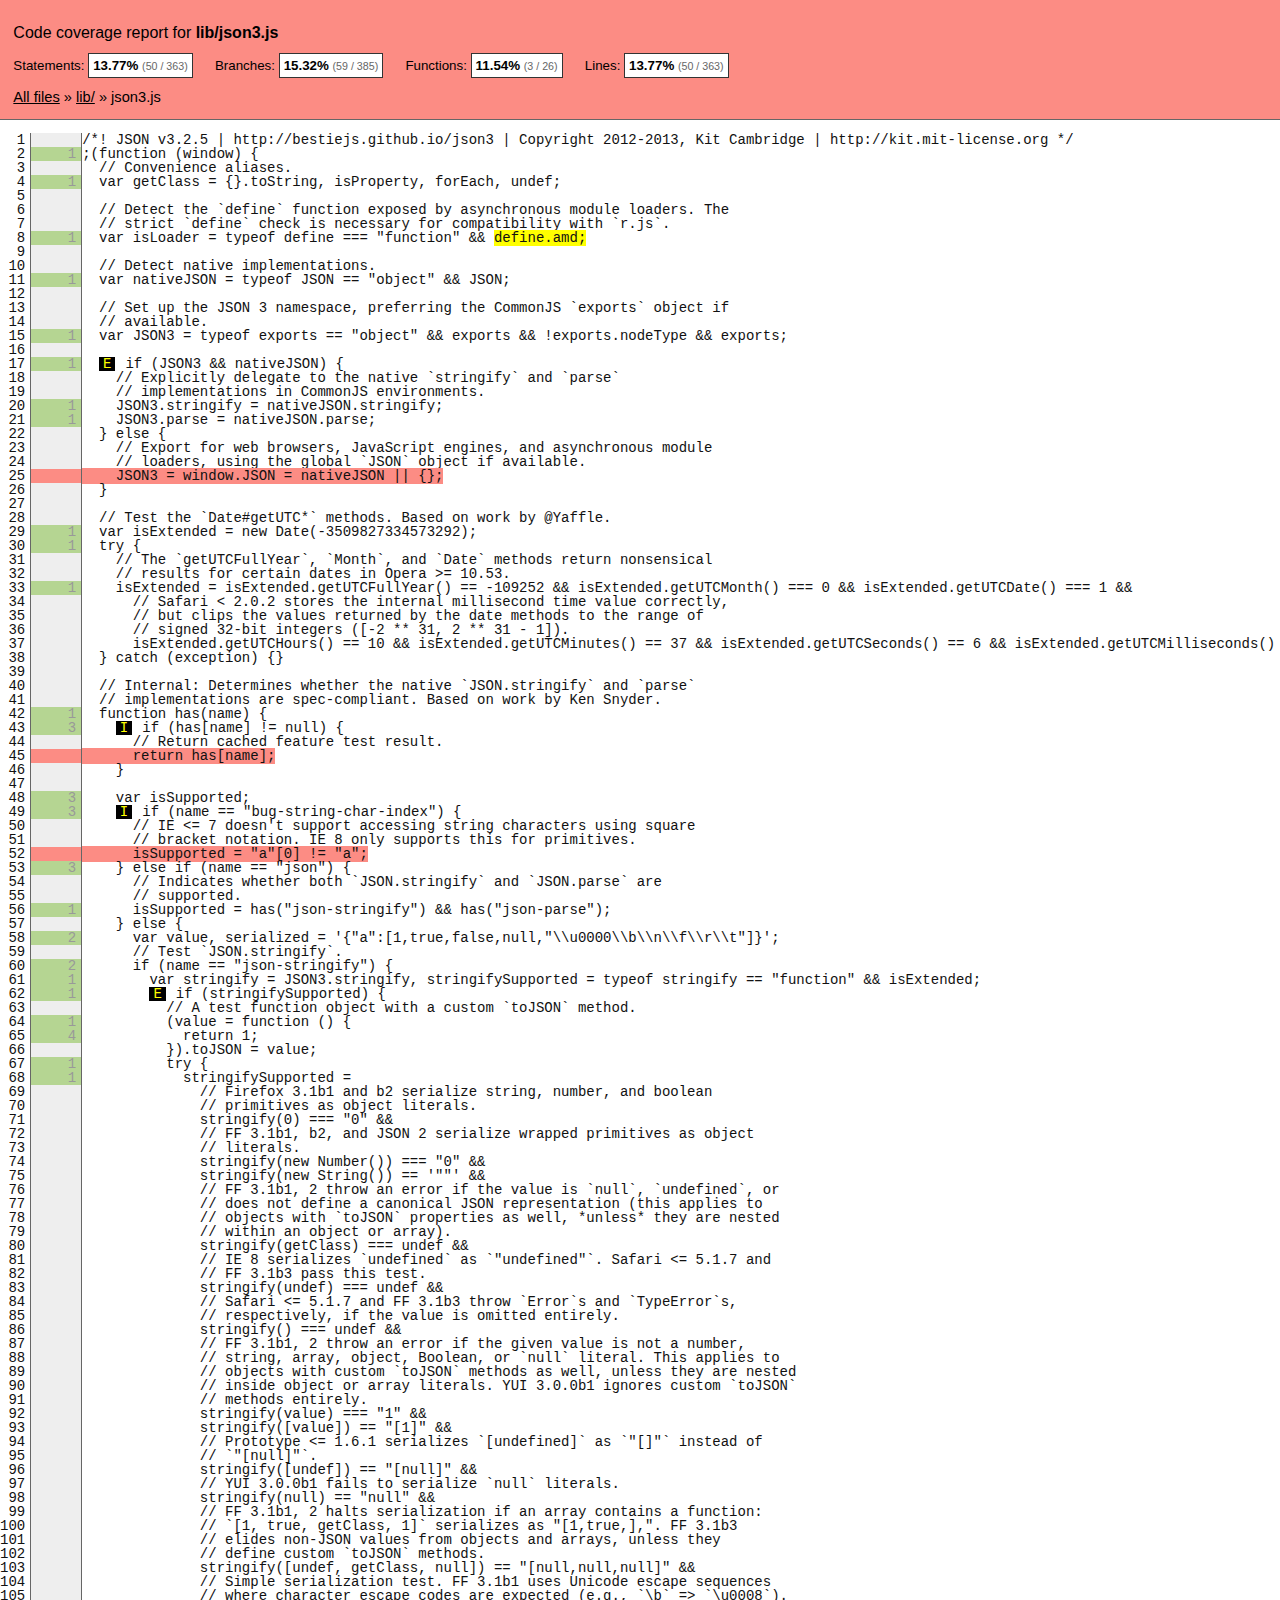
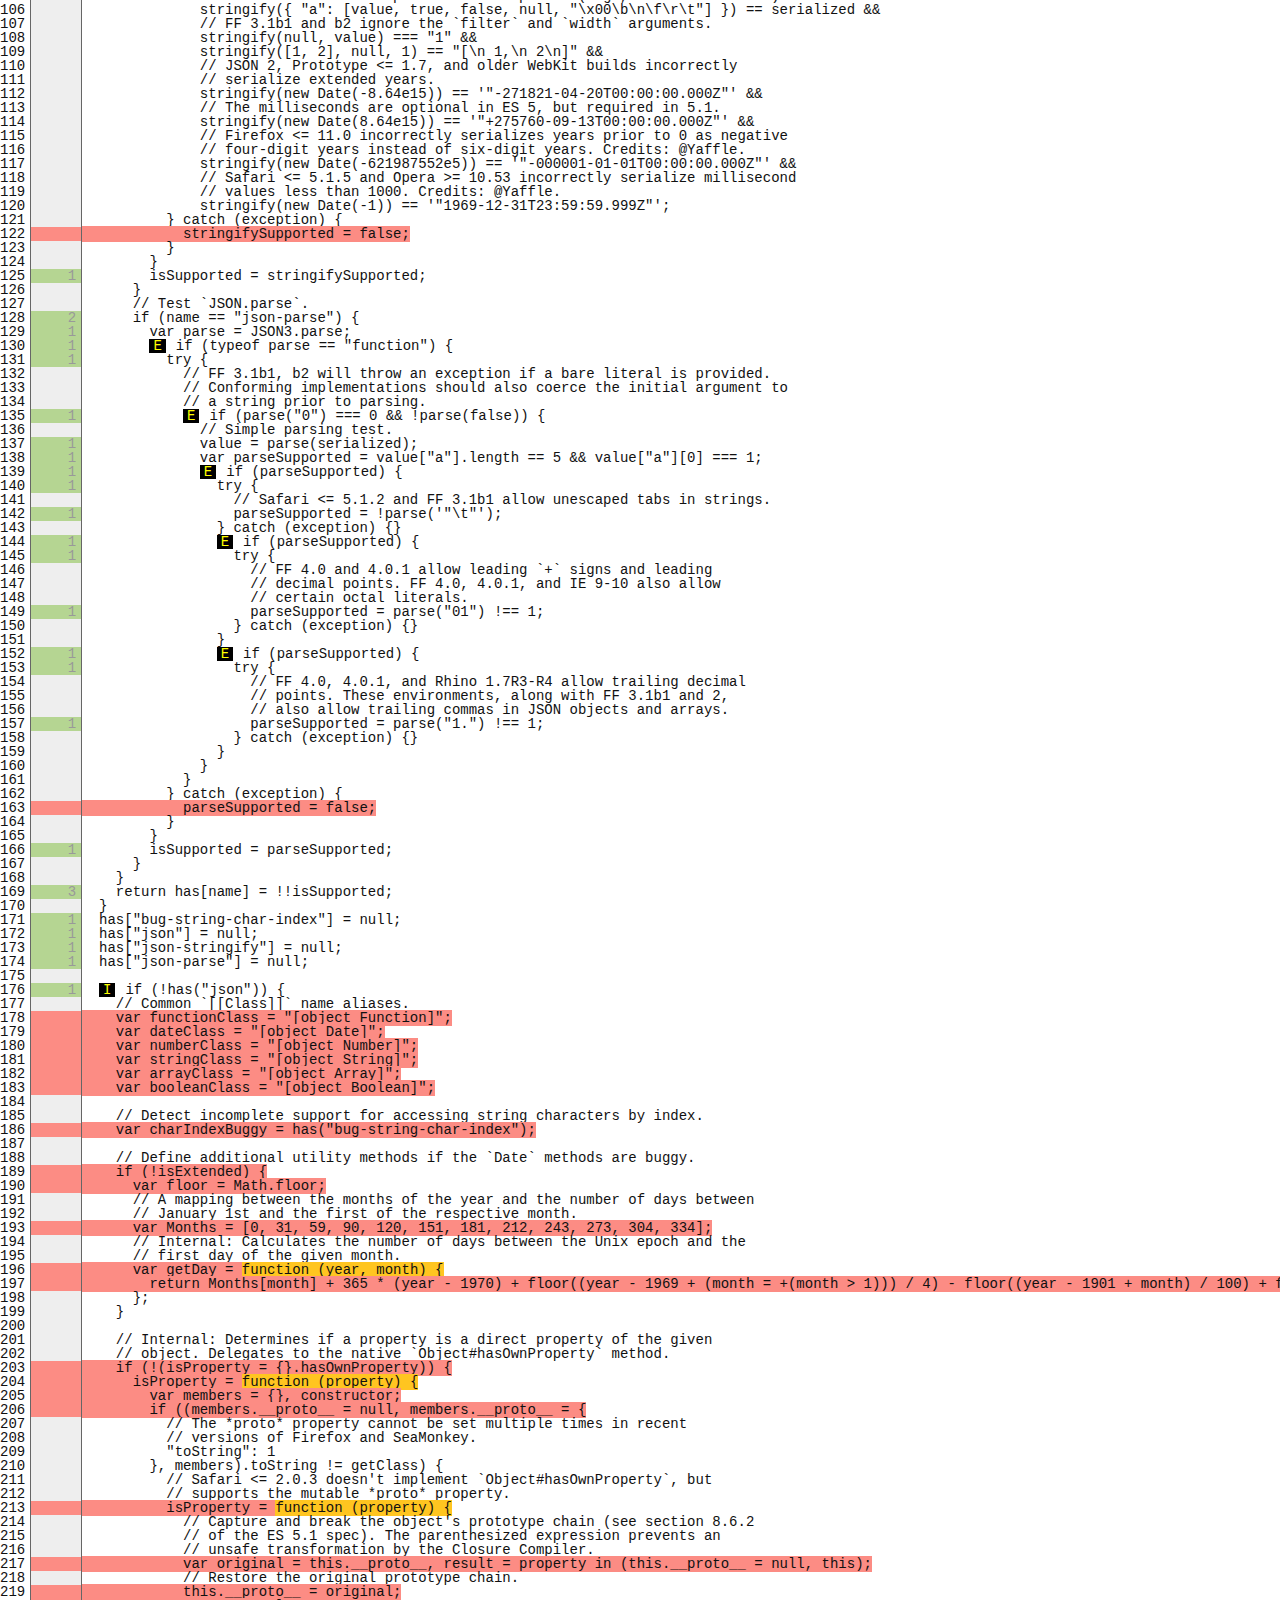
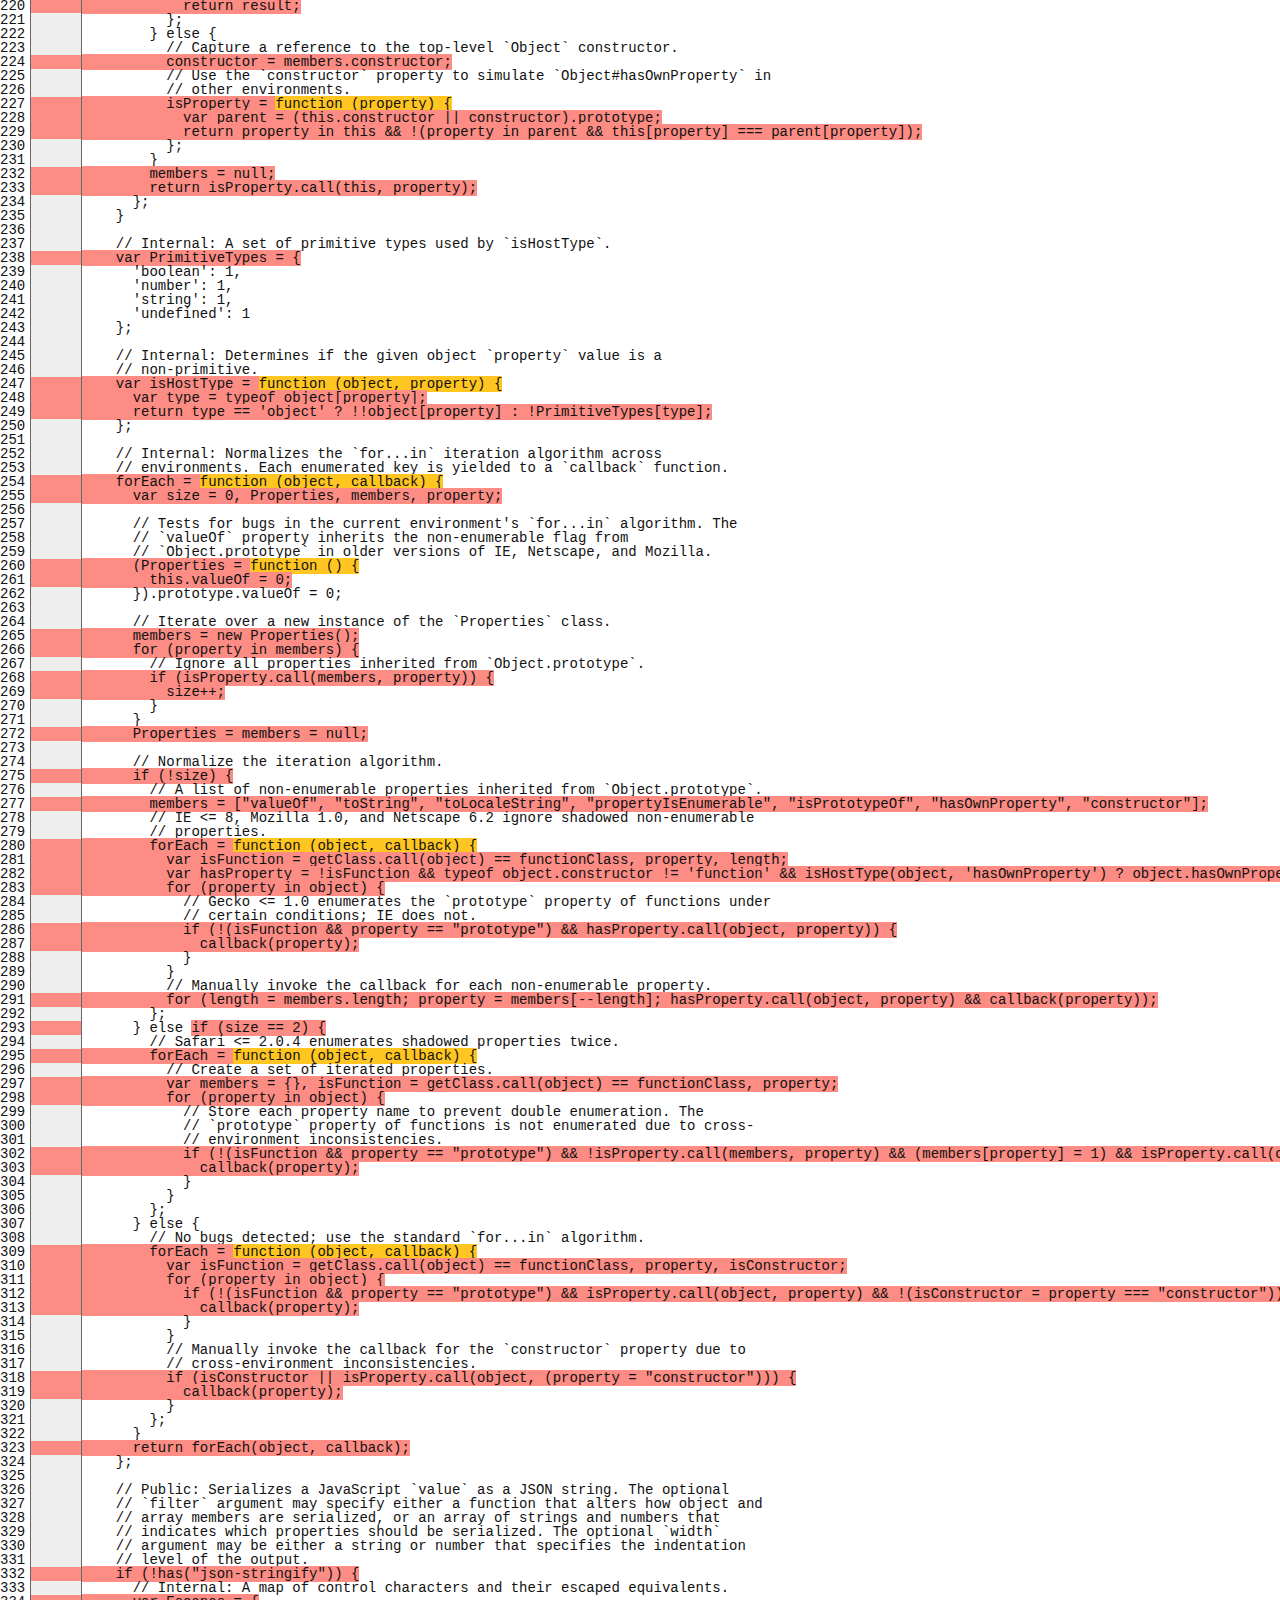
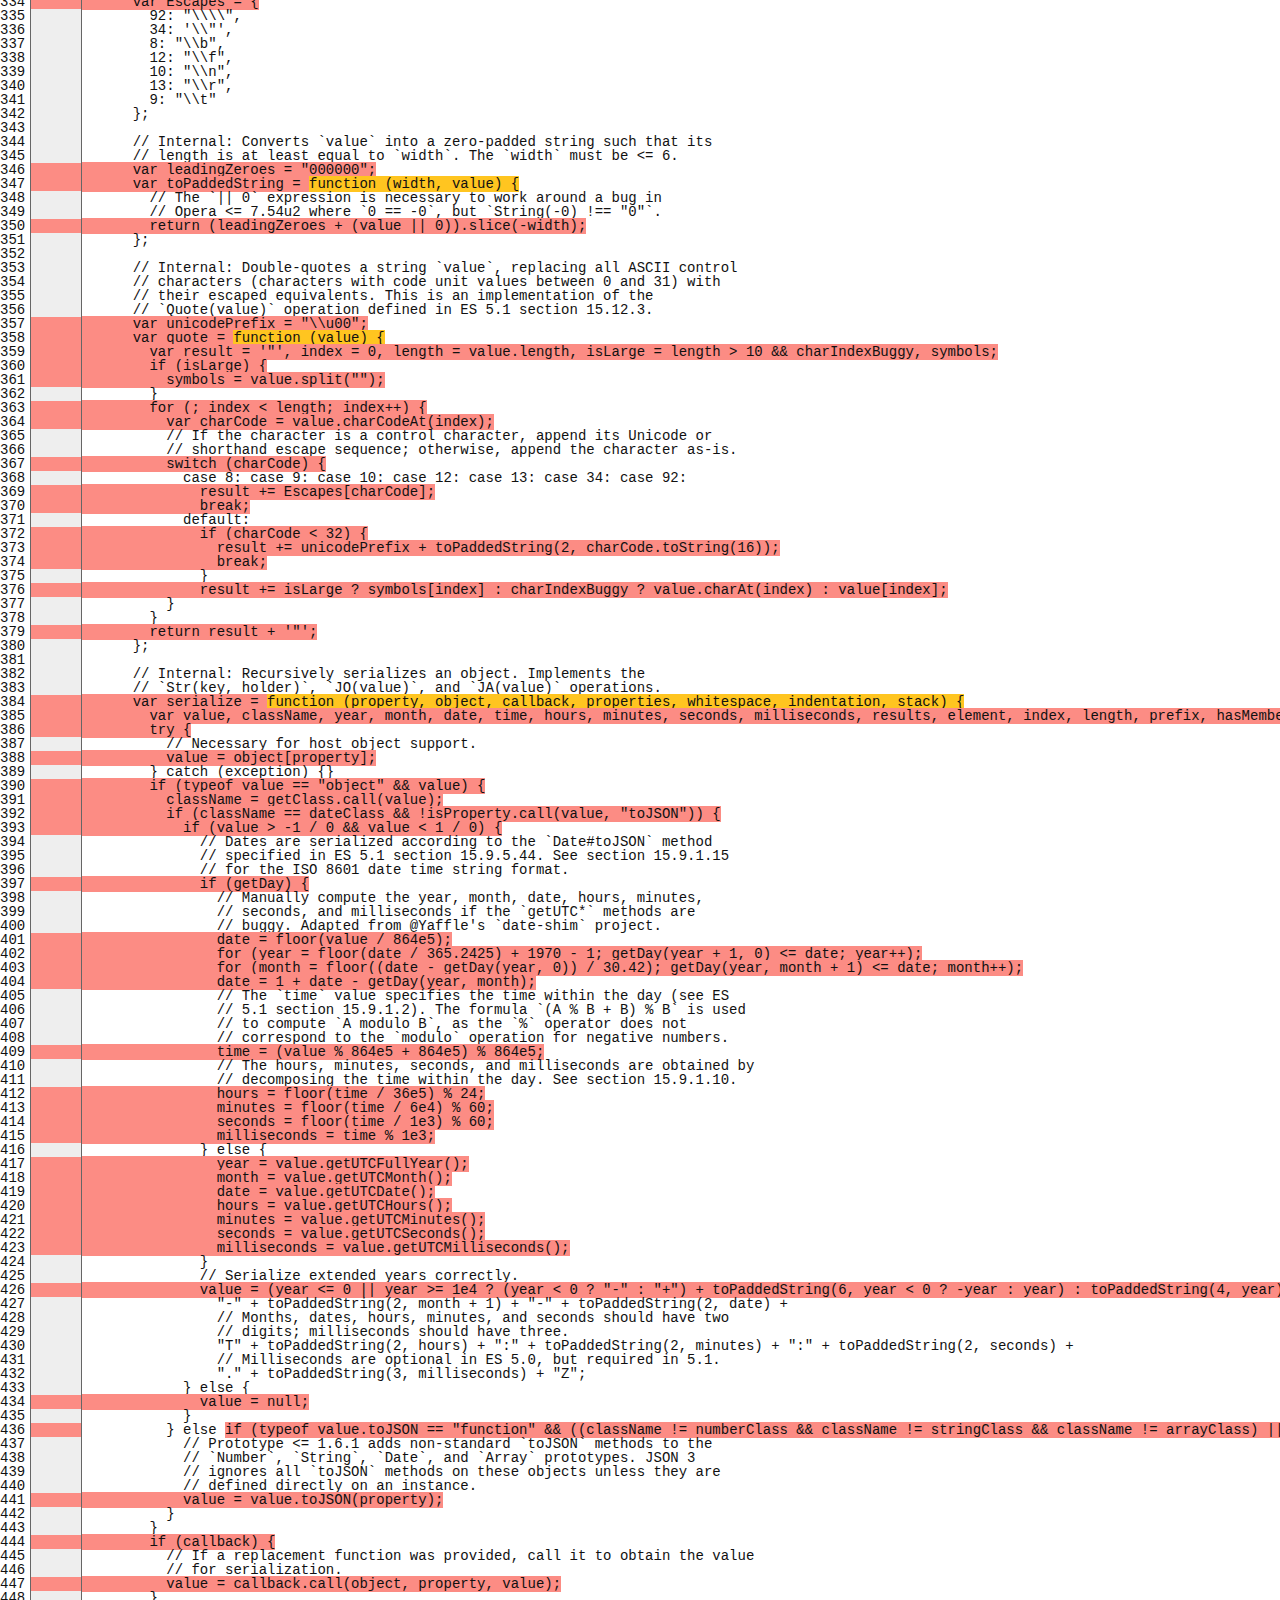
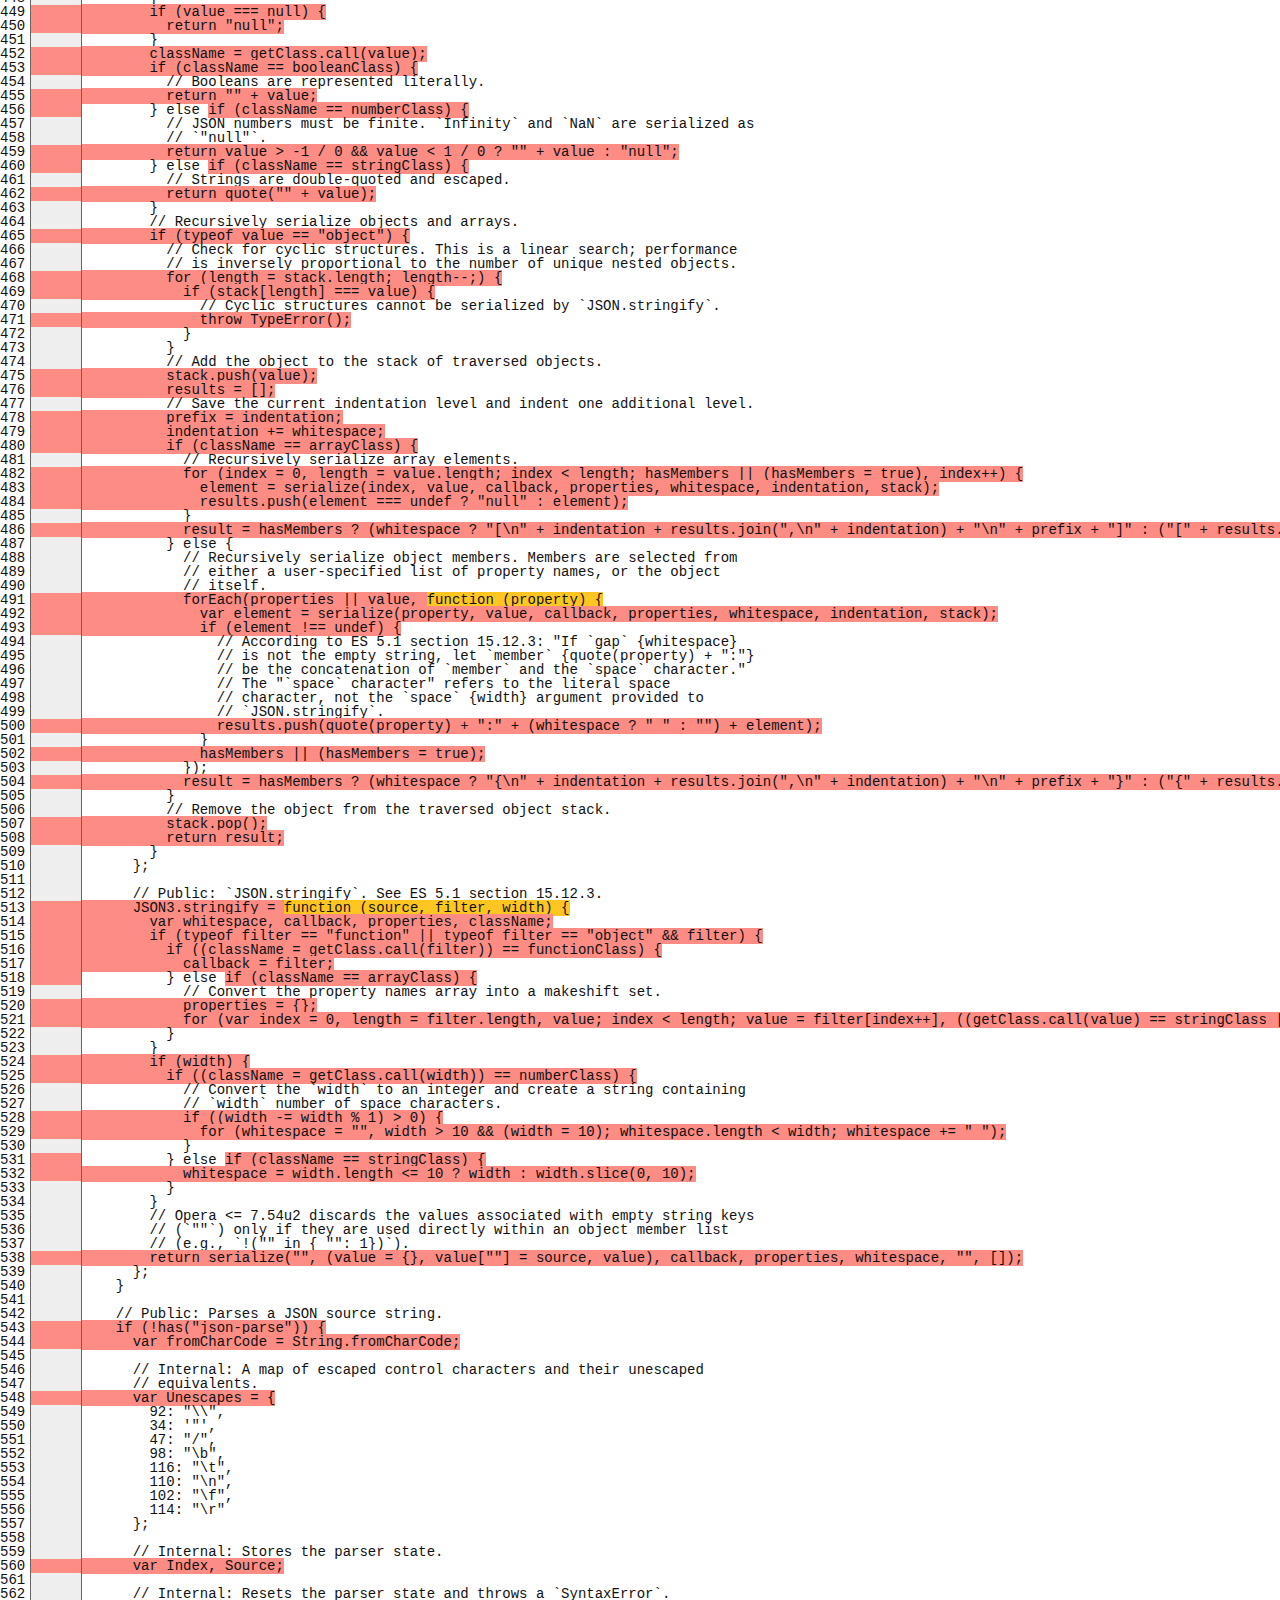
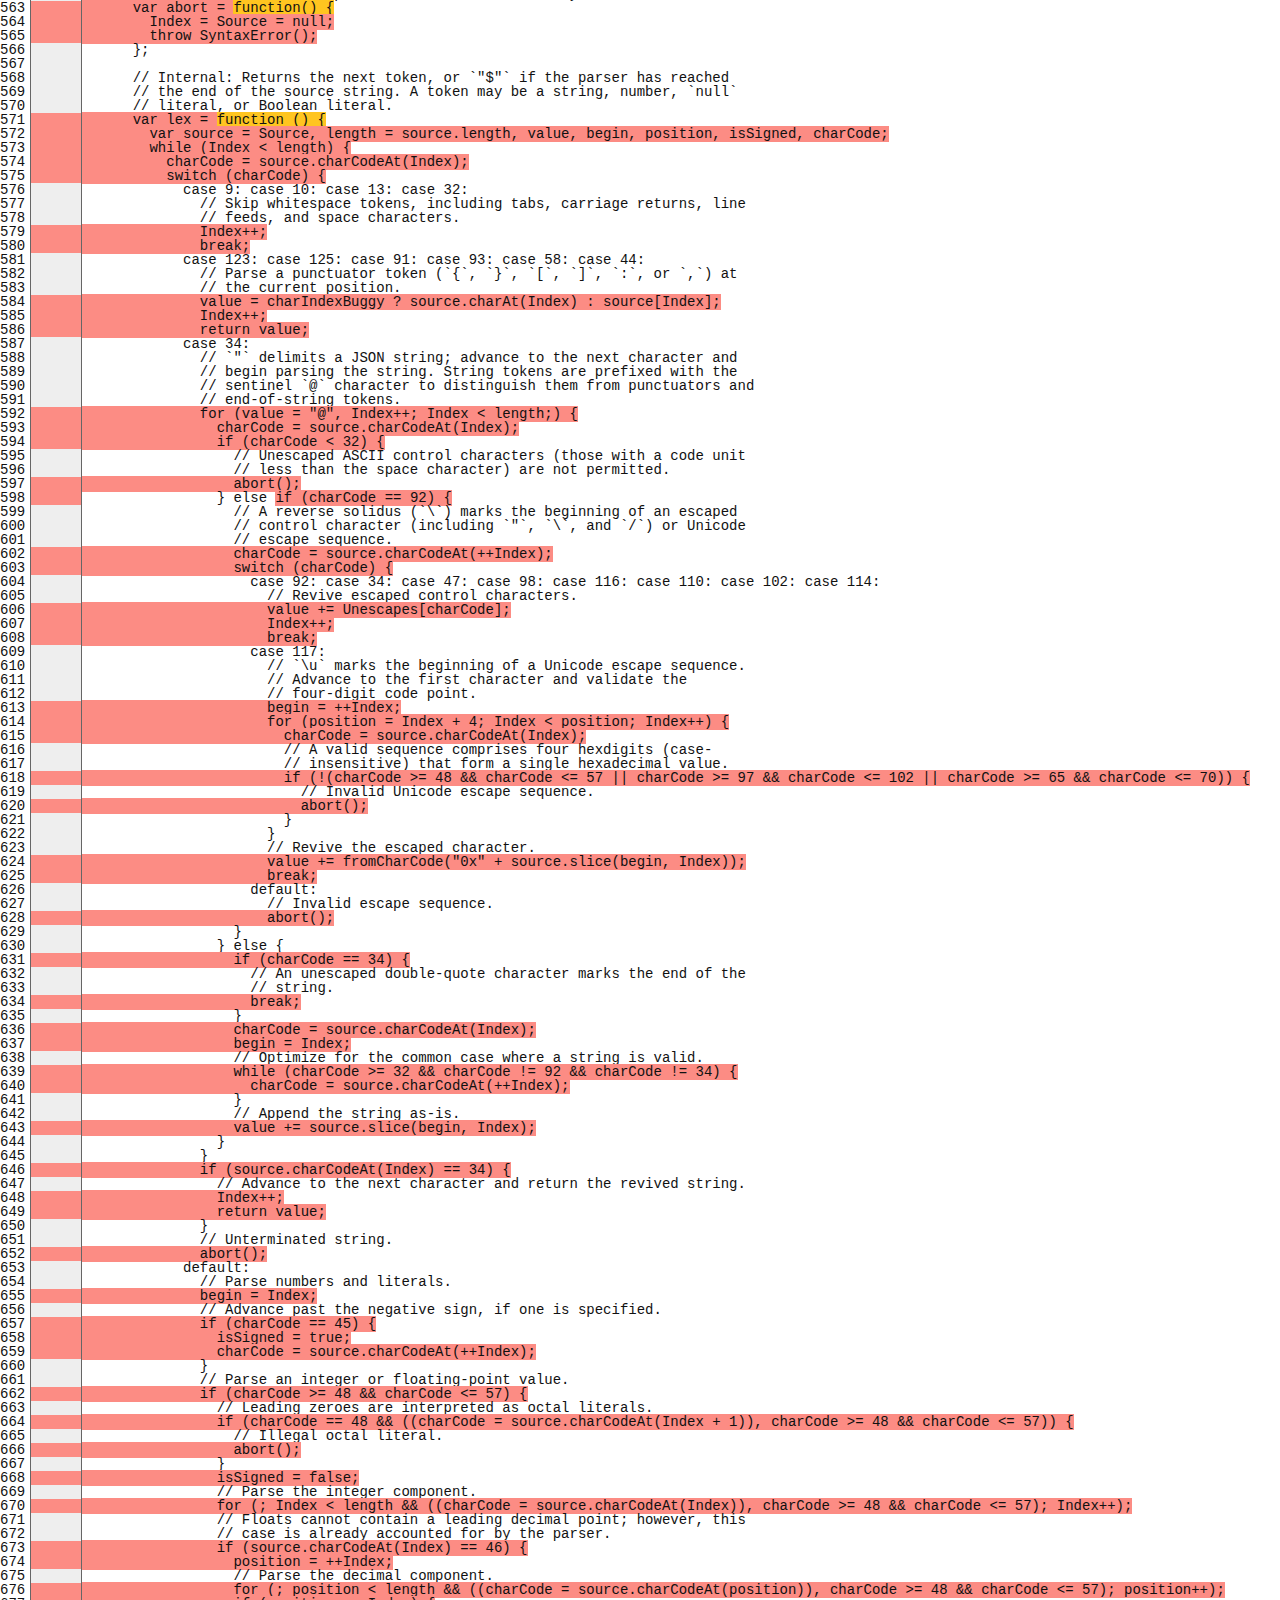
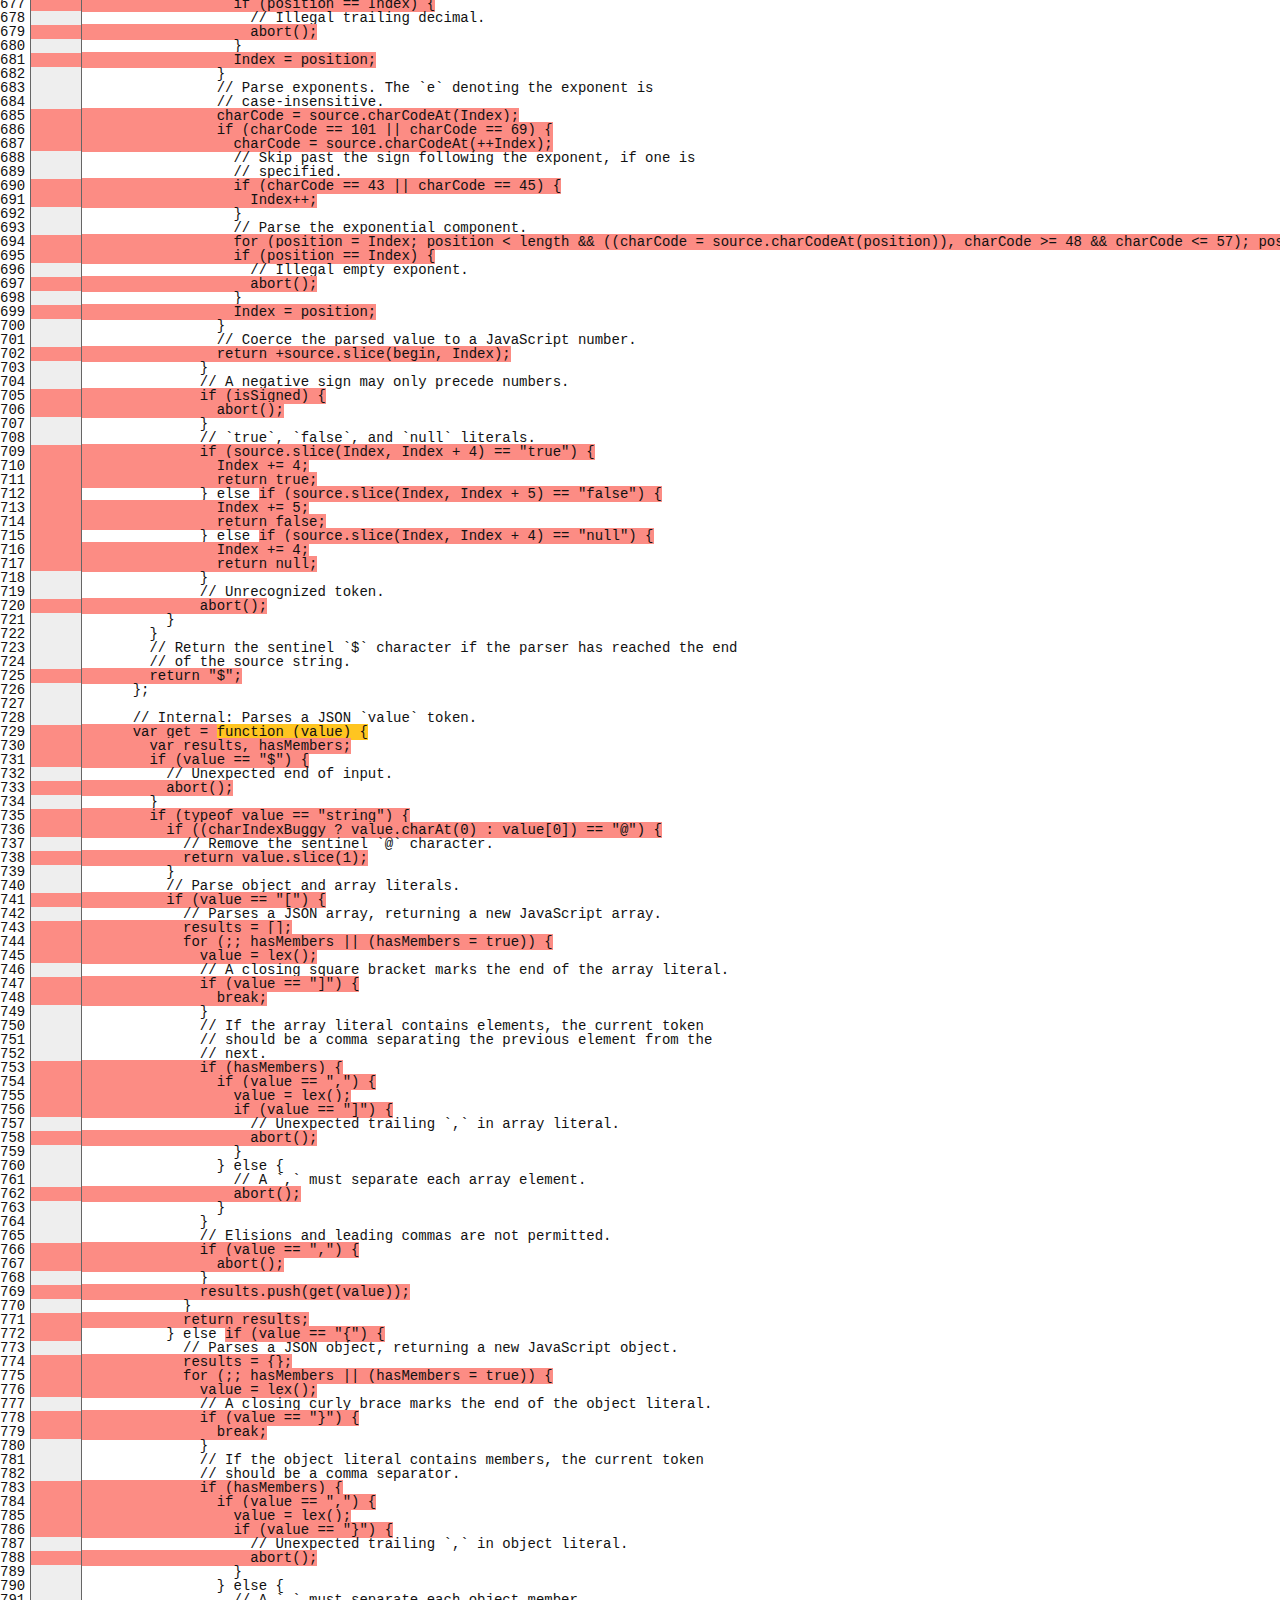
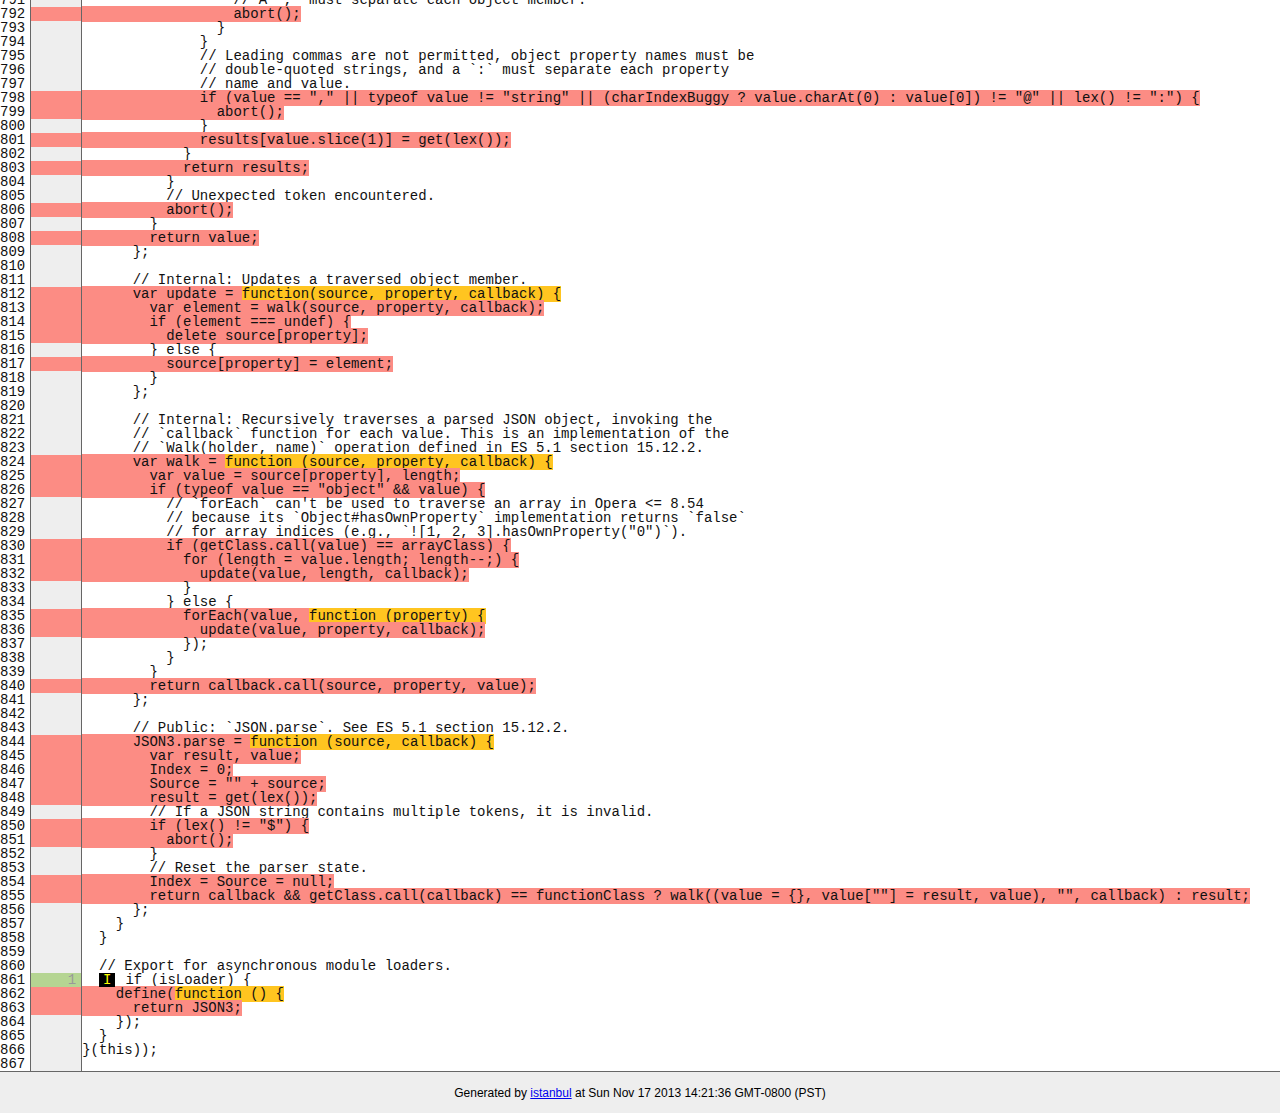
<file: WebSocket/node_modules/socket.io/node_modules/socket.io-adapter/node_modules/socket.io-parser/node_modules/json3/coverage/lcov-report/lib/json3.js.html>
<!doctype html>
<html lang="en">
<head>
    <title>Code coverage report for lib/json3.js</title>
    <meta charset="utf-8">

    <link rel="stylesheet" href="../prettify.css">

    <style>
        body, html {
            margin:0; padding: 0;
        }
        body {
            font-family: Helvetica Neue, Helvetica,Arial;
            font-size: 10pt;
        }
        div.header, div.footer {
            background: #eee;
            padding: 1em;
        }
        div.header {
            z-index: 100;
            position: fixed;
            top: 0;
            border-bottom: 1px solid #666;
            width: 100%;
        }
        div.footer {
            border-top: 1px solid #666;
        }
        div.body {
            margin-top: 10em;
        }
        div.meta {
            font-size: 90%;
            text-align: center;
        }
        h1, h2, h3 {
            font-weight: normal;
        }
        h1 {
            font-size: 12pt;
        }
        h2 {
            font-size: 10pt;
        }
        pre {
            font-family: Consolas, Menlo, Monaco, monospace;
            margin: 0;
            padding: 0;
            line-height: 14px;
            font-size: 14px;
            -moz-tab-size: 2;
            -o-tab-size:  2;
            tab-size: 2;
        }

        div.path { font-size: 110%; }
        div.path a:link, div.path a:visited { color: #000; }
        table.coverage { border-collapse: collapse; margin:0; padding: 0 }

        table.coverage td {
            margin: 0;
            padding: 0;
            color: #111;
            vertical-align: top;
        }
        table.coverage td.line-count {
            width: 50px;
            text-align: right;
            padding-right: 5px;
        }
        table.coverage td.line-coverage {
            color: #777 !important;
            text-align: right;
            border-left: 1px solid #666;
            border-right: 1px solid #666;
        }

        table.coverage td.text {
        }

        table.coverage td span.cline-any {
            display: inline-block;
            padding: 0 5px;
            width: 40px;
        }
        table.coverage td span.cline-neutral {
            background: #eee;
        }
        table.coverage td span.cline-yes {
            background: #b5d592;
            color: #999;
        }
        table.coverage td span.cline-no {
            background: #fc8c84;
        }

        .cstat-yes { color: #111; }
        .cstat-no { background: #fc8c84; color: #111; }
        .fstat-no { background: #ffc520; color: #111 !important; }
        .cbranch-no { background:  yellow !important; color: #111; }
        .missing-if-branch {
            display: inline-block;
            margin-right: 10px;
            position: relative;
            padding: 0 4px;
            background: black;
            color: yellow;
            xtext-decoration: line-through;
        }
        .missing-if-branch .typ {
            color: inherit !important;
        }

        .entity, .metric { font-weight: bold; }
        .metric { display: inline-block; border: 1px solid #333; padding: 0.3em; background: white; }
        .metric small { font-size: 80%; font-weight: normal; color: #666; }

        div.coverage-summary table { border-collapse: collapse; margin: 3em; font-size: 110%; }
        div.coverage-summary td, div.coverage-summary table  th { margin: 0; padding: 0.25em 1em; border-top: 1px solid #666; border-bottom: 1px solid #666; }
        div.coverage-summary th { text-align: left; border: 1px solid #666; background: #eee; font-weight: normal; }
        div.coverage-summary th.file { border-right: none !important; }
        div.coverage-summary th.pic { border-left: none !important; text-align: right; }
        div.coverage-summary th.pct { border-right: none !important; }
        div.coverage-summary th.abs { border-left: none !important; text-align: right; }
        div.coverage-summary td.pct { text-align: right; border-left: 1px solid #666; }
        div.coverage-summary td.abs { text-align: right; font-size: 90%; color: #444; border-right: 1px solid #666; }
        div.coverage-summary td.file { text-align: right; border-left: 1px solid #666; white-space: nowrap;  }
        div.coverage-summary td.pic { min-width: 120px !important;  }
        div.coverage-summary a:link { text-decoration: none; color: #000; }
        div.coverage-summary a:visited { text-decoration: none; color: #333; }
        div.coverage-summary a:hover { text-decoration: underline; }
        div.coverage-summary tfoot td { border-top: 1px solid #666; }

        div.coverage-summary .yui3-datatable-sort-indicator, div.coverage-summary .dummy-sort-indicator {
            height: 10px;
            width: 7px;
            display: inline-block;
            margin-left: 0.5em;
        }
        div.coverage-summary .yui3-datatable-sort-indicator {
            background: url("http://yui.yahooapis.com/3.6.0/build/datatable-sort/assets/skins/sam/sort-arrow-sprite.png") no-repeat scroll 0 0 transparent;
        }
        div.coverage-summary .yui3-datatable-sorted .yui3-datatable-sort-indicator {
            background-position: 0 -20px;
        }
        div.coverage-summary .yui3-datatable-sorted-desc .yui3-datatable-sort-indicator {
            background-position: 0 -10px;
        }

        .high { background: #b5d592 !important; }
        .medium { background: #ffe87c !important; }
        .low { background: #fc8c84 !important; }

        span.cover-fill, span.cover-empty {
            display:inline-block;
            border:1px solid #444;
            background: white;
            height: 12px;
        }
        span.cover-fill {
            background: #ccc;
            border-right: 1px solid #444;
        }
        span.cover-empty {
            background: white;
            border-left: none;
        }
        span.cover-full {
            border-right: none !important;
        }
        pre.prettyprint {
            border: none !important;
            padding: 0 !important;
            margin: 0 !important;
        }
        .com { color: #999 !important; }
    </style>
</head>
<body>
<div class="header low">
    <h1>Code coverage report for <span class="entity">lib/json3.js</span></h1>
    <h2>
        
        Statements: <span class="metric">13.77% <small>(50 / 363)</small></span> &nbsp;&nbsp;&nbsp;&nbsp;
        
        
        Branches: <span class="metric">15.32% <small>(59 / 385)</small></span> &nbsp;&nbsp;&nbsp;&nbsp;
        
        
        Functions: <span class="metric">11.54% <small>(3 / 26)</small></span> &nbsp;&nbsp;&nbsp;&nbsp;
        
        
        Lines: <span class="metric">13.77% <small>(50 / 363)</small></span> &nbsp;&nbsp;&nbsp;&nbsp;
        
    </h2>
    <div class="path"><a href="../index.html">All files</a> &#187; <a href="index.html">lib/</a> &#187; json3.js</div>
</div>
<div class="body">
<pre><table class="coverage">
<tr><td class="line-count">1
2
3
4
5
6
7
8
9
10
11
12
13
14
15
16
17
18
19
20
21
22
23
24
25
26
27
28
29
30
31
32
33
34
35
36
37
38
39
40
41
42
43
44
45
46
47
48
49
50
51
52
53
54
55
56
57
58
59
60
61
62
63
64
65
66
67
68
69
70
71
72
73
74
75
76
77
78
79
80
81
82
83
84
85
86
87
88
89
90
91
92
93
94
95
96
97
98
99
100
101
102
103
104
105
106
107
108
109
110
111
112
113
114
115
116
117
118
119
120
121
122
123
124
125
126
127
128
129
130
131
132
133
134
135
136
137
138
139
140
141
142
143
144
145
146
147
148
149
150
151
152
153
154
155
156
157
158
159
160
161
162
163
164
165
166
167
168
169
170
171
172
173
174
175
176
177
178
179
180
181
182
183
184
185
186
187
188
189
190
191
192
193
194
195
196
197
198
199
200
201
202
203
204
205
206
207
208
209
210
211
212
213
214
215
216
217
218
219
220
221
222
223
224
225
226
227
228
229
230
231
232
233
234
235
236
237
238
239
240
241
242
243
244
245
246
247
248
249
250
251
252
253
254
255
256
257
258
259
260
261
262
263
264
265
266
267
268
269
270
271
272
273
274
275
276
277
278
279
280
281
282
283
284
285
286
287
288
289
290
291
292
293
294
295
296
297
298
299
300
301
302
303
304
305
306
307
308
309
310
311
312
313
314
315
316
317
318
319
320
321
322
323
324
325
326
327
328
329
330
331
332
333
334
335
336
337
338
339
340
341
342
343
344
345
346
347
348
349
350
351
352
353
354
355
356
357
358
359
360
361
362
363
364
365
366
367
368
369
370
371
372
373
374
375
376
377
378
379
380
381
382
383
384
385
386
387
388
389
390
391
392
393
394
395
396
397
398
399
400
401
402
403
404
405
406
407
408
409
410
411
412
413
414
415
416
417
418
419
420
421
422
423
424
425
426
427
428
429
430
431
432
433
434
435
436
437
438
439
440
441
442
443
444
445
446
447
448
449
450
451
452
453
454
455
456
457
458
459
460
461
462
463
464
465
466
467
468
469
470
471
472
473
474
475
476
477
478
479
480
481
482
483
484
485
486
487
488
489
490
491
492
493
494
495
496
497
498
499
500
501
502
503
504
505
506
507
508
509
510
511
512
513
514
515
516
517
518
519
520
521
522
523
524
525
526
527
528
529
530
531
532
533
534
535
536
537
538
539
540
541
542
543
544
545
546
547
548
549
550
551
552
553
554
555
556
557
558
559
560
561
562
563
564
565
566
567
568
569
570
571
572
573
574
575
576
577
578
579
580
581
582
583
584
585
586
587
588
589
590
591
592
593
594
595
596
597
598
599
600
601
602
603
604
605
606
607
608
609
610
611
612
613
614
615
616
617
618
619
620
621
622
623
624
625
626
627
628
629
630
631
632
633
634
635
636
637
638
639
640
641
642
643
644
645
646
647
648
649
650
651
652
653
654
655
656
657
658
659
660
661
662
663
664
665
666
667
668
669
670
671
672
673
674
675
676
677
678
679
680
681
682
683
684
685
686
687
688
689
690
691
692
693
694
695
696
697
698
699
700
701
702
703
704
705
706
707
708
709
710
711
712
713
714
715
716
717
718
719
720
721
722
723
724
725
726
727
728
729
730
731
732
733
734
735
736
737
738
739
740
741
742
743
744
745
746
747
748
749
750
751
752
753
754
755
756
757
758
759
760
761
762
763
764
765
766
767
768
769
770
771
772
773
774
775
776
777
778
779
780
781
782
783
784
785
786
787
788
789
790
791
792
793
794
795
796
797
798
799
800
801
802
803
804
805
806
807
808
809
810
811
812
813
814
815
816
817
818
819
820
821
822
823
824
825
826
827
828
829
830
831
832
833
834
835
836
837
838
839
840
841
842
843
844
845
846
847
848
849
850
851
852
853
854
855
856
857
858
859
860
861
862
863
864
865
866
867</td><td class="line-coverage"><span class="cline-any cline-neutral">&nbsp;</span>
<span class="cline-any cline-yes">1</span>
<span class="cline-any cline-neutral">&nbsp;</span>
<span class="cline-any cline-yes">1</span>
<span class="cline-any cline-neutral">&nbsp;</span>
<span class="cline-any cline-neutral">&nbsp;</span>
<span class="cline-any cline-neutral">&nbsp;</span>
<span class="cline-any cline-yes">1</span>
<span class="cline-any cline-neutral">&nbsp;</span>
<span class="cline-any cline-neutral">&nbsp;</span>
<span class="cline-any cline-yes">1</span>
<span class="cline-any cline-neutral">&nbsp;</span>
<span class="cline-any cline-neutral">&nbsp;</span>
<span class="cline-any cline-neutral">&nbsp;</span>
<span class="cline-any cline-yes">1</span>
<span class="cline-any cline-neutral">&nbsp;</span>
<span class="cline-any cline-yes">1</span>
<span class="cline-any cline-neutral">&nbsp;</span>
<span class="cline-any cline-neutral">&nbsp;</span>
<span class="cline-any cline-yes">1</span>
<span class="cline-any cline-yes">1</span>
<span class="cline-any cline-neutral">&nbsp;</span>
<span class="cline-any cline-neutral">&nbsp;</span>
<span class="cline-any cline-neutral">&nbsp;</span>
<span class="cline-any cline-no">&nbsp;</span>
<span class="cline-any cline-neutral">&nbsp;</span>
<span class="cline-any cline-neutral">&nbsp;</span>
<span class="cline-any cline-neutral">&nbsp;</span>
<span class="cline-any cline-yes">1</span>
<span class="cline-any cline-yes">1</span>
<span class="cline-any cline-neutral">&nbsp;</span>
<span class="cline-any cline-neutral">&nbsp;</span>
<span class="cline-any cline-yes">1</span>
<span class="cline-any cline-neutral">&nbsp;</span>
<span class="cline-any cline-neutral">&nbsp;</span>
<span class="cline-any cline-neutral">&nbsp;</span>
<span class="cline-any cline-neutral">&nbsp;</span>
<span class="cline-any cline-neutral">&nbsp;</span>
<span class="cline-any cline-neutral">&nbsp;</span>
<span class="cline-any cline-neutral">&nbsp;</span>
<span class="cline-any cline-neutral">&nbsp;</span>
<span class="cline-any cline-yes">1</span>
<span class="cline-any cline-yes">3</span>
<span class="cline-any cline-neutral">&nbsp;</span>
<span class="cline-any cline-no">&nbsp;</span>
<span class="cline-any cline-neutral">&nbsp;</span>
<span class="cline-any cline-neutral">&nbsp;</span>
<span class="cline-any cline-yes">3</span>
<span class="cline-any cline-yes">3</span>
<span class="cline-any cline-neutral">&nbsp;</span>
<span class="cline-any cline-neutral">&nbsp;</span>
<span class="cline-any cline-no">&nbsp;</span>
<span class="cline-any cline-yes">3</span>
<span class="cline-any cline-neutral">&nbsp;</span>
<span class="cline-any cline-neutral">&nbsp;</span>
<span class="cline-any cline-yes">1</span>
<span class="cline-any cline-neutral">&nbsp;</span>
<span class="cline-any cline-yes">2</span>
<span class="cline-any cline-neutral">&nbsp;</span>
<span class="cline-any cline-yes">2</span>
<span class="cline-any cline-yes">1</span>
<span class="cline-any cline-yes">1</span>
<span class="cline-any cline-neutral">&nbsp;</span>
<span class="cline-any cline-yes">1</span>
<span class="cline-any cline-yes">4</span>
<span class="cline-any cline-neutral">&nbsp;</span>
<span class="cline-any cline-yes">1</span>
<span class="cline-any cline-yes">1</span>
<span class="cline-any cline-neutral">&nbsp;</span>
<span class="cline-any cline-neutral">&nbsp;</span>
<span class="cline-any cline-neutral">&nbsp;</span>
<span class="cline-any cline-neutral">&nbsp;</span>
<span class="cline-any cline-neutral">&nbsp;</span>
<span class="cline-any cline-neutral">&nbsp;</span>
<span class="cline-any cline-neutral">&nbsp;</span>
<span class="cline-any cline-neutral">&nbsp;</span>
<span class="cline-any cline-neutral">&nbsp;</span>
<span class="cline-any cline-neutral">&nbsp;</span>
<span class="cline-any cline-neutral">&nbsp;</span>
<span class="cline-any cline-neutral">&nbsp;</span>
<span class="cline-any cline-neutral">&nbsp;</span>
<span class="cline-any cline-neutral">&nbsp;</span>
<span class="cline-any cline-neutral">&nbsp;</span>
<span class="cline-any cline-neutral">&nbsp;</span>
<span class="cline-any cline-neutral">&nbsp;</span>
<span class="cline-any cline-neutral">&nbsp;</span>
<span class="cline-any cline-neutral">&nbsp;</span>
<span class="cline-any cline-neutral">&nbsp;</span>
<span class="cline-any cline-neutral">&nbsp;</span>
<span class="cline-any cline-neutral">&nbsp;</span>
<span class="cline-any cline-neutral">&nbsp;</span>
<span class="cline-any cline-neutral">&nbsp;</span>
<span class="cline-any cline-neutral">&nbsp;</span>
<span class="cline-any cline-neutral">&nbsp;</span>
<span class="cline-any cline-neutral">&nbsp;</span>
<span class="cline-any cline-neutral">&nbsp;</span>
<span class="cline-any cline-neutral">&nbsp;</span>
<span class="cline-any cline-neutral">&nbsp;</span>
<span class="cline-any cline-neutral">&nbsp;</span>
<span class="cline-any cline-neutral">&nbsp;</span>
<span class="cline-any cline-neutral">&nbsp;</span>
<span class="cline-any cline-neutral">&nbsp;</span>
<span class="cline-any cline-neutral">&nbsp;</span>
<span class="cline-any cline-neutral">&nbsp;</span>
<span class="cline-any cline-neutral">&nbsp;</span>
<span class="cline-any cline-neutral">&nbsp;</span>
<span class="cline-any cline-neutral">&nbsp;</span>
<span class="cline-any cline-neutral">&nbsp;</span>
<span class="cline-any cline-neutral">&nbsp;</span>
<span class="cline-any cline-neutral">&nbsp;</span>
<span class="cline-any cline-neutral">&nbsp;</span>
<span class="cline-any cline-neutral">&nbsp;</span>
<span class="cline-any cline-neutral">&nbsp;</span>
<span class="cline-any cline-neutral">&nbsp;</span>
<span class="cline-any cline-neutral">&nbsp;</span>
<span class="cline-any cline-neutral">&nbsp;</span>
<span class="cline-any cline-neutral">&nbsp;</span>
<span class="cline-any cline-neutral">&nbsp;</span>
<span class="cline-any cline-neutral">&nbsp;</span>
<span class="cline-any cline-neutral">&nbsp;</span>
<span class="cline-any cline-neutral">&nbsp;</span>
<span class="cline-any cline-no">&nbsp;</span>
<span class="cline-any cline-neutral">&nbsp;</span>
<span class="cline-any cline-neutral">&nbsp;</span>
<span class="cline-any cline-yes">1</span>
<span class="cline-any cline-neutral">&nbsp;</span>
<span class="cline-any cline-neutral">&nbsp;</span>
<span class="cline-any cline-yes">2</span>
<span class="cline-any cline-yes">1</span>
<span class="cline-any cline-yes">1</span>
<span class="cline-any cline-yes">1</span>
<span class="cline-any cline-neutral">&nbsp;</span>
<span class="cline-any cline-neutral">&nbsp;</span>
<span class="cline-any cline-neutral">&nbsp;</span>
<span class="cline-any cline-yes">1</span>
<span class="cline-any cline-neutral">&nbsp;</span>
<span class="cline-any cline-yes">1</span>
<span class="cline-any cline-yes">1</span>
<span class="cline-any cline-yes">1</span>
<span class="cline-any cline-yes">1</span>
<span class="cline-any cline-neutral">&nbsp;</span>
<span class="cline-any cline-yes">1</span>
<span class="cline-any cline-neutral">&nbsp;</span>
<span class="cline-any cline-yes">1</span>
<span class="cline-any cline-yes">1</span>
<span class="cline-any cline-neutral">&nbsp;</span>
<span class="cline-any cline-neutral">&nbsp;</span>
<span class="cline-any cline-neutral">&nbsp;</span>
<span class="cline-any cline-yes">1</span>
<span class="cline-any cline-neutral">&nbsp;</span>
<span class="cline-any cline-neutral">&nbsp;</span>
<span class="cline-any cline-yes">1</span>
<span class="cline-any cline-yes">1</span>
<span class="cline-any cline-neutral">&nbsp;</span>
<span class="cline-any cline-neutral">&nbsp;</span>
<span class="cline-any cline-neutral">&nbsp;</span>
<span class="cline-any cline-yes">1</span>
<span class="cline-any cline-neutral">&nbsp;</span>
<span class="cline-any cline-neutral">&nbsp;</span>
<span class="cline-any cline-neutral">&nbsp;</span>
<span class="cline-any cline-neutral">&nbsp;</span>
<span class="cline-any cline-neutral">&nbsp;</span>
<span class="cline-any cline-no">&nbsp;</span>
<span class="cline-any cline-neutral">&nbsp;</span>
<span class="cline-any cline-neutral">&nbsp;</span>
<span class="cline-any cline-yes">1</span>
<span class="cline-any cline-neutral">&nbsp;</span>
<span class="cline-any cline-neutral">&nbsp;</span>
<span class="cline-any cline-yes">3</span>
<span class="cline-any cline-neutral">&nbsp;</span>
<span class="cline-any cline-yes">1</span>
<span class="cline-any cline-yes">1</span>
<span class="cline-any cline-yes">1</span>
<span class="cline-any cline-yes">1</span>
<span class="cline-any cline-neutral">&nbsp;</span>
<span class="cline-any cline-yes">1</span>
<span class="cline-any cline-neutral">&nbsp;</span>
<span class="cline-any cline-no">&nbsp;</span>
<span class="cline-any cline-no">&nbsp;</span>
<span class="cline-any cline-no">&nbsp;</span>
<span class="cline-any cline-no">&nbsp;</span>
<span class="cline-any cline-no">&nbsp;</span>
<span class="cline-any cline-no">&nbsp;</span>
<span class="cline-any cline-neutral">&nbsp;</span>
<span class="cline-any cline-neutral">&nbsp;</span>
<span class="cline-any cline-no">&nbsp;</span>
<span class="cline-any cline-neutral">&nbsp;</span>
<span class="cline-any cline-neutral">&nbsp;</span>
<span class="cline-any cline-no">&nbsp;</span>
<span class="cline-any cline-no">&nbsp;</span>
<span class="cline-any cline-neutral">&nbsp;</span>
<span class="cline-any cline-neutral">&nbsp;</span>
<span class="cline-any cline-no">&nbsp;</span>
<span class="cline-any cline-neutral">&nbsp;</span>
<span class="cline-any cline-neutral">&nbsp;</span>
<span class="cline-any cline-no">&nbsp;</span>
<span class="cline-any cline-no">&nbsp;</span>
<span class="cline-any cline-neutral">&nbsp;</span>
<span class="cline-any cline-neutral">&nbsp;</span>
<span class="cline-any cline-neutral">&nbsp;</span>
<span class="cline-any cline-neutral">&nbsp;</span>
<span class="cline-any cline-neutral">&nbsp;</span>
<span class="cline-any cline-no">&nbsp;</span>
<span class="cline-any cline-no">&nbsp;</span>
<span class="cline-any cline-no">&nbsp;</span>
<span class="cline-any cline-no">&nbsp;</span>
<span class="cline-any cline-neutral">&nbsp;</span>
<span class="cline-any cline-neutral">&nbsp;</span>
<span class="cline-any cline-neutral">&nbsp;</span>
<span class="cline-any cline-neutral">&nbsp;</span>
<span class="cline-any cline-neutral">&nbsp;</span>
<span class="cline-any cline-neutral">&nbsp;</span>
<span class="cline-any cline-no">&nbsp;</span>
<span class="cline-any cline-neutral">&nbsp;</span>
<span class="cline-any cline-neutral">&nbsp;</span>
<span class="cline-any cline-neutral">&nbsp;</span>
<span class="cline-any cline-no">&nbsp;</span>
<span class="cline-any cline-neutral">&nbsp;</span>
<span class="cline-any cline-no">&nbsp;</span>
<span class="cline-any cline-no">&nbsp;</span>
<span class="cline-any cline-neutral">&nbsp;</span>
<span class="cline-any cline-neutral">&nbsp;</span>
<span class="cline-any cline-neutral">&nbsp;</span>
<span class="cline-any cline-no">&nbsp;</span>
<span class="cline-any cline-neutral">&nbsp;</span>
<span class="cline-any cline-neutral">&nbsp;</span>
<span class="cline-any cline-no">&nbsp;</span>
<span class="cline-any cline-no">&nbsp;</span>
<span class="cline-any cline-no">&nbsp;</span>
<span class="cline-any cline-neutral">&nbsp;</span>
<span class="cline-any cline-neutral">&nbsp;</span>
<span class="cline-any cline-no">&nbsp;</span>
<span class="cline-any cline-no">&nbsp;</span>
<span class="cline-any cline-neutral">&nbsp;</span>
<span class="cline-any cline-neutral">&nbsp;</span>
<span class="cline-any cline-neutral">&nbsp;</span>
<span class="cline-any cline-neutral">&nbsp;</span>
<span class="cline-any cline-no">&nbsp;</span>
<span class="cline-any cline-neutral">&nbsp;</span>
<span class="cline-any cline-neutral">&nbsp;</span>
<span class="cline-any cline-neutral">&nbsp;</span>
<span class="cline-any cline-neutral">&nbsp;</span>
<span class="cline-any cline-neutral">&nbsp;</span>
<span class="cline-any cline-neutral">&nbsp;</span>
<span class="cline-any cline-neutral">&nbsp;</span>
<span class="cline-any cline-neutral">&nbsp;</span>
<span class="cline-any cline-no">&nbsp;</span>
<span class="cline-any cline-no">&nbsp;</span>
<span class="cline-any cline-no">&nbsp;</span>
<span class="cline-any cline-neutral">&nbsp;</span>
<span class="cline-any cline-neutral">&nbsp;</span>
<span class="cline-any cline-neutral">&nbsp;</span>
<span class="cline-any cline-neutral">&nbsp;</span>
<span class="cline-any cline-no">&nbsp;</span>
<span class="cline-any cline-no">&nbsp;</span>
<span class="cline-any cline-neutral">&nbsp;</span>
<span class="cline-any cline-neutral">&nbsp;</span>
<span class="cline-any cline-neutral">&nbsp;</span>
<span class="cline-any cline-neutral">&nbsp;</span>
<span class="cline-any cline-no">&nbsp;</span>
<span class="cline-any cline-no">&nbsp;</span>
<span class="cline-any cline-neutral">&nbsp;</span>
<span class="cline-any cline-neutral">&nbsp;</span>
<span class="cline-any cline-neutral">&nbsp;</span>
<span class="cline-any cline-no">&nbsp;</span>
<span class="cline-any cline-no">&nbsp;</span>
<span class="cline-any cline-neutral">&nbsp;</span>
<span class="cline-any cline-no">&nbsp;</span>
<span class="cline-any cline-no">&nbsp;</span>
<span class="cline-any cline-neutral">&nbsp;</span>
<span class="cline-any cline-neutral">&nbsp;</span>
<span class="cline-any cline-no">&nbsp;</span>
<span class="cline-any cline-neutral">&nbsp;</span>
<span class="cline-any cline-neutral">&nbsp;</span>
<span class="cline-any cline-no">&nbsp;</span>
<span class="cline-any cline-neutral">&nbsp;</span>
<span class="cline-any cline-no">&nbsp;</span>
<span class="cline-any cline-neutral">&nbsp;</span>
<span class="cline-any cline-neutral">&nbsp;</span>
<span class="cline-any cline-no">&nbsp;</span>
<span class="cline-any cline-no">&nbsp;</span>
<span class="cline-any cline-no">&nbsp;</span>
<span class="cline-any cline-no">&nbsp;</span>
<span class="cline-any cline-neutral">&nbsp;</span>
<span class="cline-any cline-neutral">&nbsp;</span>
<span class="cline-any cline-no">&nbsp;</span>
<span class="cline-any cline-no">&nbsp;</span>
<span class="cline-any cline-neutral">&nbsp;</span>
<span class="cline-any cline-neutral">&nbsp;</span>
<span class="cline-any cline-neutral">&nbsp;</span>
<span class="cline-any cline-no">&nbsp;</span>
<span class="cline-any cline-neutral">&nbsp;</span>
<span class="cline-any cline-no">&nbsp;</span>
<span class="cline-any cline-neutral">&nbsp;</span>
<span class="cline-any cline-no">&nbsp;</span>
<span class="cline-any cline-neutral">&nbsp;</span>
<span class="cline-any cline-no">&nbsp;</span>
<span class="cline-any cline-no">&nbsp;</span>
<span class="cline-any cline-neutral">&nbsp;</span>
<span class="cline-any cline-neutral">&nbsp;</span>
<span class="cline-any cline-neutral">&nbsp;</span>
<span class="cline-any cline-no">&nbsp;</span>
<span class="cline-any cline-no">&nbsp;</span>
<span class="cline-any cline-neutral">&nbsp;</span>
<span class="cline-any cline-neutral">&nbsp;</span>
<span class="cline-any cline-neutral">&nbsp;</span>
<span class="cline-any cline-neutral">&nbsp;</span>
<span class="cline-any cline-neutral">&nbsp;</span>
<span class="cline-any cline-no">&nbsp;</span>
<span class="cline-any cline-no">&nbsp;</span>
<span class="cline-any cline-no">&nbsp;</span>
<span class="cline-any cline-no">&nbsp;</span>
<span class="cline-any cline-no">&nbsp;</span>
<span class="cline-any cline-neutral">&nbsp;</span>
<span class="cline-any cline-neutral">&nbsp;</span>
<span class="cline-any cline-neutral">&nbsp;</span>
<span class="cline-any cline-neutral">&nbsp;</span>
<span class="cline-any cline-no">&nbsp;</span>
<span class="cline-any cline-no">&nbsp;</span>
<span class="cline-any cline-neutral">&nbsp;</span>
<span class="cline-any cline-neutral">&nbsp;</span>
<span class="cline-any cline-neutral">&nbsp;</span>
<span class="cline-any cline-no">&nbsp;</span>
<span class="cline-any cline-neutral">&nbsp;</span>
<span class="cline-any cline-neutral">&nbsp;</span>
<span class="cline-any cline-neutral">&nbsp;</span>
<span class="cline-any cline-neutral">&nbsp;</span>
<span class="cline-any cline-neutral">&nbsp;</span>
<span class="cline-any cline-neutral">&nbsp;</span>
<span class="cline-any cline-neutral">&nbsp;</span>
<span class="cline-any cline-neutral">&nbsp;</span>
<span class="cline-any cline-no">&nbsp;</span>
<span class="cline-any cline-neutral">&nbsp;</span>
<span class="cline-any cline-no">&nbsp;</span>
<span class="cline-any cline-neutral">&nbsp;</span>
<span class="cline-any cline-neutral">&nbsp;</span>
<span class="cline-any cline-neutral">&nbsp;</span>
<span class="cline-any cline-neutral">&nbsp;</span>
<span class="cline-any cline-neutral">&nbsp;</span>
<span class="cline-any cline-neutral">&nbsp;</span>
<span class="cline-any cline-neutral">&nbsp;</span>
<span class="cline-any cline-neutral">&nbsp;</span>
<span class="cline-any cline-neutral">&nbsp;</span>
<span class="cline-any cline-neutral">&nbsp;</span>
<span class="cline-any cline-neutral">&nbsp;</span>
<span class="cline-any cline-no">&nbsp;</span>
<span class="cline-any cline-no">&nbsp;</span>
<span class="cline-any cline-neutral">&nbsp;</span>
<span class="cline-any cline-neutral">&nbsp;</span>
<span class="cline-any cline-no">&nbsp;</span>
<span class="cline-any cline-neutral">&nbsp;</span>
<span class="cline-any cline-neutral">&nbsp;</span>
<span class="cline-any cline-neutral">&nbsp;</span>
<span class="cline-any cline-neutral">&nbsp;</span>
<span class="cline-any cline-neutral">&nbsp;</span>
<span class="cline-any cline-neutral">&nbsp;</span>
<span class="cline-any cline-no">&nbsp;</span>
<span class="cline-any cline-no">&nbsp;</span>
<span class="cline-any cline-no">&nbsp;</span>
<span class="cline-any cline-no">&nbsp;</span>
<span class="cline-any cline-no">&nbsp;</span>
<span class="cline-any cline-neutral">&nbsp;</span>
<span class="cline-any cline-no">&nbsp;</span>
<span class="cline-any cline-no">&nbsp;</span>
<span class="cline-any cline-neutral">&nbsp;</span>
<span class="cline-any cline-neutral">&nbsp;</span>
<span class="cline-any cline-no">&nbsp;</span>
<span class="cline-any cline-neutral">&nbsp;</span>
<span class="cline-any cline-no">&nbsp;</span>
<span class="cline-any cline-no">&nbsp;</span>
<span class="cline-any cline-neutral">&nbsp;</span>
<span class="cline-any cline-no">&nbsp;</span>
<span class="cline-any cline-no">&nbsp;</span>
<span class="cline-any cline-no">&nbsp;</span>
<span class="cline-any cline-neutral">&nbsp;</span>
<span class="cline-any cline-no">&nbsp;</span>
<span class="cline-any cline-neutral">&nbsp;</span>
<span class="cline-any cline-neutral">&nbsp;</span>
<span class="cline-any cline-no">&nbsp;</span>
<span class="cline-any cline-neutral">&nbsp;</span>
<span class="cline-any cline-neutral">&nbsp;</span>
<span class="cline-any cline-neutral">&nbsp;</span>
<span class="cline-any cline-neutral">&nbsp;</span>
<span class="cline-any cline-no">&nbsp;</span>
<span class="cline-any cline-no">&nbsp;</span>
<span class="cline-any cline-no">&nbsp;</span>
<span class="cline-any cline-neutral">&nbsp;</span>
<span class="cline-any cline-no">&nbsp;</span>
<span class="cline-any cline-neutral">&nbsp;</span>
<span class="cline-any cline-no">&nbsp;</span>
<span class="cline-any cline-no">&nbsp;</span>
<span class="cline-any cline-no">&nbsp;</span>
<span class="cline-any cline-no">&nbsp;</span>
<span class="cline-any cline-neutral">&nbsp;</span>
<span class="cline-any cline-neutral">&nbsp;</span>
<span class="cline-any cline-neutral">&nbsp;</span>
<span class="cline-any cline-no">&nbsp;</span>
<span class="cline-any cline-neutral">&nbsp;</span>
<span class="cline-any cline-neutral">&nbsp;</span>
<span class="cline-any cline-neutral">&nbsp;</span>
<span class="cline-any cline-no">&nbsp;</span>
<span class="cline-any cline-no">&nbsp;</span>
<span class="cline-any cline-no">&nbsp;</span>
<span class="cline-any cline-no">&nbsp;</span>
<span class="cline-any cline-neutral">&nbsp;</span>
<span class="cline-any cline-neutral">&nbsp;</span>
<span class="cline-any cline-neutral">&nbsp;</span>
<span class="cline-any cline-neutral">&nbsp;</span>
<span class="cline-any cline-no">&nbsp;</span>
<span class="cline-any cline-neutral">&nbsp;</span>
<span class="cline-any cline-neutral">&nbsp;</span>
<span class="cline-any cline-no">&nbsp;</span>
<span class="cline-any cline-no">&nbsp;</span>
<span class="cline-any cline-no">&nbsp;</span>
<span class="cline-any cline-no">&nbsp;</span>
<span class="cline-any cline-neutral">&nbsp;</span>
<span class="cline-any cline-no">&nbsp;</span>
<span class="cline-any cline-no">&nbsp;</span>
<span class="cline-any cline-no">&nbsp;</span>
<span class="cline-any cline-no">&nbsp;</span>
<span class="cline-any cline-no">&nbsp;</span>
<span class="cline-any cline-no">&nbsp;</span>
<span class="cline-any cline-no">&nbsp;</span>
<span class="cline-any cline-neutral">&nbsp;</span>
<span class="cline-any cline-neutral">&nbsp;</span>
<span class="cline-any cline-no">&nbsp;</span>
<span class="cline-any cline-neutral">&nbsp;</span>
<span class="cline-any cline-neutral">&nbsp;</span>
<span class="cline-any cline-neutral">&nbsp;</span>
<span class="cline-any cline-neutral">&nbsp;</span>
<span class="cline-any cline-neutral">&nbsp;</span>
<span class="cline-any cline-neutral">&nbsp;</span>
<span class="cline-any cline-neutral">&nbsp;</span>
<span class="cline-any cline-no">&nbsp;</span>
<span class="cline-any cline-neutral">&nbsp;</span>
<span class="cline-any cline-no">&nbsp;</span>
<span class="cline-any cline-neutral">&nbsp;</span>
<span class="cline-any cline-neutral">&nbsp;</span>
<span class="cline-any cline-neutral">&nbsp;</span>
<span class="cline-any cline-neutral">&nbsp;</span>
<span class="cline-any cline-no">&nbsp;</span>
<span class="cline-any cline-neutral">&nbsp;</span>
<span class="cline-any cline-neutral">&nbsp;</span>
<span class="cline-any cline-no">&nbsp;</span>
<span class="cline-any cline-neutral">&nbsp;</span>
<span class="cline-any cline-neutral">&nbsp;</span>
<span class="cline-any cline-no">&nbsp;</span>
<span class="cline-any cline-neutral">&nbsp;</span>
<span class="cline-any cline-no">&nbsp;</span>
<span class="cline-any cline-no">&nbsp;</span>
<span class="cline-any cline-neutral">&nbsp;</span>
<span class="cline-any cline-no">&nbsp;</span>
<span class="cline-any cline-no">&nbsp;</span>
<span class="cline-any cline-neutral">&nbsp;</span>
<span class="cline-any cline-no">&nbsp;</span>
<span class="cline-any cline-no">&nbsp;</span>
<span class="cline-any cline-neutral">&nbsp;</span>
<span class="cline-any cline-neutral">&nbsp;</span>
<span class="cline-any cline-no">&nbsp;</span>
<span class="cline-any cline-no">&nbsp;</span>
<span class="cline-any cline-neutral">&nbsp;</span>
<span class="cline-any cline-no">&nbsp;</span>
<span class="cline-any cline-neutral">&nbsp;</span>
<span class="cline-any cline-neutral">&nbsp;</span>
<span class="cline-any cline-no">&nbsp;</span>
<span class="cline-any cline-neutral">&nbsp;</span>
<span class="cline-any cline-neutral">&nbsp;</span>
<span class="cline-any cline-no">&nbsp;</span>
<span class="cline-any cline-no">&nbsp;</span>
<span class="cline-any cline-neutral">&nbsp;</span>
<span class="cline-any cline-no">&nbsp;</span>
<span class="cline-any cline-neutral">&nbsp;</span>
<span class="cline-any cline-neutral">&nbsp;</span>
<span class="cline-any cline-neutral">&nbsp;</span>
<span class="cline-any cline-no">&nbsp;</span>
<span class="cline-any cline-no">&nbsp;</span>
<span class="cline-any cline-neutral">&nbsp;</span>
<span class="cline-any cline-no">&nbsp;</span>
<span class="cline-any cline-no">&nbsp;</span>
<span class="cline-any cline-no">&nbsp;</span>
<span class="cline-any cline-neutral">&nbsp;</span>
<span class="cline-any cline-no">&nbsp;</span>
<span class="cline-any cline-no">&nbsp;</span>
<span class="cline-any cline-no">&nbsp;</span>
<span class="cline-any cline-neutral">&nbsp;</span>
<span class="cline-any cline-no">&nbsp;</span>
<span class="cline-any cline-neutral">&nbsp;</span>
<span class="cline-any cline-neutral">&nbsp;</span>
<span class="cline-any cline-neutral">&nbsp;</span>
<span class="cline-any cline-neutral">&nbsp;</span>
<span class="cline-any cline-no">&nbsp;</span>
<span class="cline-any cline-no">&nbsp;</span>
<span class="cline-any cline-no">&nbsp;</span>
<span class="cline-any cline-neutral">&nbsp;</span>
<span class="cline-any cline-neutral">&nbsp;</span>
<span class="cline-any cline-neutral">&nbsp;</span>
<span class="cline-any cline-neutral">&nbsp;</span>
<span class="cline-any cline-neutral">&nbsp;</span>
<span class="cline-any cline-neutral">&nbsp;</span>
<span class="cline-any cline-no">&nbsp;</span>
<span class="cline-any cline-neutral">&nbsp;</span>
<span class="cline-any cline-no">&nbsp;</span>
<span class="cline-any cline-neutral">&nbsp;</span>
<span class="cline-any cline-no">&nbsp;</span>
<span class="cline-any cline-neutral">&nbsp;</span>
<span class="cline-any cline-neutral">&nbsp;</span>
<span class="cline-any cline-no">&nbsp;</span>
<span class="cline-any cline-no">&nbsp;</span>
<span class="cline-any cline-neutral">&nbsp;</span>
<span class="cline-any cline-neutral">&nbsp;</span>
<span class="cline-any cline-neutral">&nbsp;</span>
<span class="cline-any cline-neutral">&nbsp;</span>
<span class="cline-any cline-no">&nbsp;</span>
<span class="cline-any cline-no">&nbsp;</span>
<span class="cline-any cline-no">&nbsp;</span>
<span class="cline-any cline-no">&nbsp;</span>
<span class="cline-any cline-no">&nbsp;</span>
<span class="cline-any cline-no">&nbsp;</span>
<span class="cline-any cline-neutral">&nbsp;</span>
<span class="cline-any cline-no">&nbsp;</span>
<span class="cline-any cline-no">&nbsp;</span>
<span class="cline-any cline-neutral">&nbsp;</span>
<span class="cline-any cline-neutral">&nbsp;</span>
<span class="cline-any cline-no">&nbsp;</span>
<span class="cline-any cline-no">&nbsp;</span>
<span class="cline-any cline-neutral">&nbsp;</span>
<span class="cline-any cline-neutral">&nbsp;</span>
<span class="cline-any cline-no">&nbsp;</span>
<span class="cline-any cline-no">&nbsp;</span>
<span class="cline-any cline-neutral">&nbsp;</span>
<span class="cline-any cline-no">&nbsp;</span>
<span class="cline-any cline-no">&nbsp;</span>
<span class="cline-any cline-neutral">&nbsp;</span>
<span class="cline-any cline-neutral">&nbsp;</span>
<span class="cline-any cline-neutral">&nbsp;</span>
<span class="cline-any cline-neutral">&nbsp;</span>
<span class="cline-any cline-neutral">&nbsp;</span>
<span class="cline-any cline-no">&nbsp;</span>
<span class="cline-any cline-neutral">&nbsp;</span>
<span class="cline-any cline-neutral">&nbsp;</span>
<span class="cline-any cline-neutral">&nbsp;</span>
<span class="cline-any cline-neutral">&nbsp;</span>
<span class="cline-any cline-no">&nbsp;</span>
<span class="cline-any cline-no">&nbsp;</span>
<span class="cline-any cline-neutral">&nbsp;</span>
<span class="cline-any cline-neutral">&nbsp;</span>
<span class="cline-any cline-neutral">&nbsp;</span>
<span class="cline-any cline-no">&nbsp;</span>
<span class="cline-any cline-neutral">&nbsp;</span>
<span class="cline-any cline-neutral">&nbsp;</span>
<span class="cline-any cline-neutral">&nbsp;</span>
<span class="cline-any cline-neutral">&nbsp;</span>
<span class="cline-any cline-neutral">&nbsp;</span>
<span class="cline-any cline-neutral">&nbsp;</span>
<span class="cline-any cline-neutral">&nbsp;</span>
<span class="cline-any cline-neutral">&nbsp;</span>
<span class="cline-any cline-neutral">&nbsp;</span>
<span class="cline-any cline-neutral">&nbsp;</span>
<span class="cline-any cline-neutral">&nbsp;</span>
<span class="cline-any cline-no">&nbsp;</span>
<span class="cline-any cline-neutral">&nbsp;</span>
<span class="cline-any cline-neutral">&nbsp;</span>
<span class="cline-any cline-no">&nbsp;</span>
<span class="cline-any cline-no">&nbsp;</span>
<span class="cline-any cline-no">&nbsp;</span>
<span class="cline-any cline-neutral">&nbsp;</span>
<span class="cline-any cline-neutral">&nbsp;</span>
<span class="cline-any cline-neutral">&nbsp;</span>
<span class="cline-any cline-neutral">&nbsp;</span>
<span class="cline-any cline-neutral">&nbsp;</span>
<span class="cline-any cline-no">&nbsp;</span>
<span class="cline-any cline-no">&nbsp;</span>
<span class="cline-any cline-no">&nbsp;</span>
<span class="cline-any cline-no">&nbsp;</span>
<span class="cline-any cline-no">&nbsp;</span>
<span class="cline-any cline-neutral">&nbsp;</span>
<span class="cline-any cline-neutral">&nbsp;</span>
<span class="cline-any cline-neutral">&nbsp;</span>
<span class="cline-any cline-no">&nbsp;</span>
<span class="cline-any cline-no">&nbsp;</span>
<span class="cline-any cline-neutral">&nbsp;</span>
<span class="cline-any cline-neutral">&nbsp;</span>
<span class="cline-any cline-neutral">&nbsp;</span>
<span class="cline-any cline-no">&nbsp;</span>
<span class="cline-any cline-no">&nbsp;</span>
<span class="cline-any cline-no">&nbsp;</span>
<span class="cline-any cline-neutral">&nbsp;</span>
<span class="cline-any cline-neutral">&nbsp;</span>
<span class="cline-any cline-neutral">&nbsp;</span>
<span class="cline-any cline-neutral">&nbsp;</span>
<span class="cline-any cline-neutral">&nbsp;</span>
<span class="cline-any cline-no">&nbsp;</span>
<span class="cline-any cline-no">&nbsp;</span>
<span class="cline-any cline-no">&nbsp;</span>
<span class="cline-any cline-neutral">&nbsp;</span>
<span class="cline-any cline-neutral">&nbsp;</span>
<span class="cline-any cline-no">&nbsp;</span>
<span class="cline-any cline-no">&nbsp;</span>
<span class="cline-any cline-neutral">&nbsp;</span>
<span class="cline-any cline-neutral">&nbsp;</span>
<span class="cline-any cline-neutral">&nbsp;</span>
<span class="cline-any cline-no">&nbsp;</span>
<span class="cline-any cline-no">&nbsp;</span>
<span class="cline-any cline-neutral">&nbsp;</span>
<span class="cline-any cline-neutral">&nbsp;</span>
<span class="cline-any cline-no">&nbsp;</span>
<span class="cline-any cline-no">&nbsp;</span>
<span class="cline-any cline-no">&nbsp;</span>
<span class="cline-any cline-neutral">&nbsp;</span>
<span class="cline-any cline-neutral">&nbsp;</span>
<span class="cline-any cline-neutral">&nbsp;</span>
<span class="cline-any cline-neutral">&nbsp;</span>
<span class="cline-any cline-no">&nbsp;</span>
<span class="cline-any cline-no">&nbsp;</span>
<span class="cline-any cline-no">&nbsp;</span>
<span class="cline-any cline-neutral">&nbsp;</span>
<span class="cline-any cline-neutral">&nbsp;</span>
<span class="cline-any cline-no">&nbsp;</span>
<span class="cline-any cline-neutral">&nbsp;</span>
<span class="cline-any cline-no">&nbsp;</span>
<span class="cline-any cline-neutral">&nbsp;</span>
<span class="cline-any cline-neutral">&nbsp;</span>
<span class="cline-any cline-neutral">&nbsp;</span>
<span class="cline-any cline-no">&nbsp;</span>
<span class="cline-any cline-no">&nbsp;</span>
<span class="cline-any cline-neutral">&nbsp;</span>
<span class="cline-any cline-neutral">&nbsp;</span>
<span class="cline-any cline-no">&nbsp;</span>
<span class="cline-any cline-neutral">&nbsp;</span>
<span class="cline-any cline-neutral">&nbsp;</span>
<span class="cline-any cline-no">&nbsp;</span>
<span class="cline-any cline-neutral">&nbsp;</span>
<span class="cline-any cline-neutral">&nbsp;</span>
<span class="cline-any cline-no">&nbsp;</span>
<span class="cline-any cline-neutral">&nbsp;</span>
<span class="cline-any cline-no">&nbsp;</span>
<span class="cline-any cline-no">&nbsp;</span>
<span class="cline-any cline-neutral">&nbsp;</span>
<span class="cline-any cline-no">&nbsp;</span>
<span class="cline-any cline-no">&nbsp;</span>
<span class="cline-any cline-neutral">&nbsp;</span>
<span class="cline-any cline-neutral">&nbsp;</span>
<span class="cline-any cline-no">&nbsp;</span>
<span class="cline-any cline-neutral">&nbsp;</span>
<span class="cline-any cline-neutral">&nbsp;</span>
<span class="cline-any cline-no">&nbsp;</span>
<span class="cline-any cline-neutral">&nbsp;</span>
<span class="cline-any cline-no">&nbsp;</span>
<span class="cline-any cline-no">&nbsp;</span>
<span class="cline-any cline-neutral">&nbsp;</span>
<span class="cline-any cline-neutral">&nbsp;</span>
<span class="cline-any cline-no">&nbsp;</span>
<span class="cline-any cline-neutral">&nbsp;</span>
<span class="cline-any cline-neutral">&nbsp;</span>
<span class="cline-any cline-no">&nbsp;</span>
<span class="cline-any cline-neutral">&nbsp;</span>
<span class="cline-any cline-no">&nbsp;</span>
<span class="cline-any cline-no">&nbsp;</span>
<span class="cline-any cline-no">&nbsp;</span>
<span class="cline-any cline-neutral">&nbsp;</span>
<span class="cline-any cline-neutral">&nbsp;</span>
<span class="cline-any cline-no">&nbsp;</span>
<span class="cline-any cline-neutral">&nbsp;</span>
<span class="cline-any cline-no">&nbsp;</span>
<span class="cline-any cline-neutral">&nbsp;</span>
<span class="cline-any cline-no">&nbsp;</span>
<span class="cline-any cline-neutral">&nbsp;</span>
<span class="cline-any cline-no">&nbsp;</span>
<span class="cline-any cline-neutral">&nbsp;</span>
<span class="cline-any cline-no">&nbsp;</span>
<span class="cline-any cline-neutral">&nbsp;</span>
<span class="cline-any cline-neutral">&nbsp;</span>
<span class="cline-any cline-no">&nbsp;</span>
<span class="cline-any cline-no">&nbsp;</span>
<span class="cline-any cline-neutral">&nbsp;</span>
<span class="cline-any cline-no">&nbsp;</span>
<span class="cline-any cline-no">&nbsp;</span>
<span class="cline-any cline-neutral">&nbsp;</span>
<span class="cline-any cline-no">&nbsp;</span>
<span class="cline-any cline-neutral">&nbsp;</span>
<span class="cline-any cline-no">&nbsp;</span>
<span class="cline-any cline-neutral">&nbsp;</span>
<span class="cline-any cline-neutral">&nbsp;</span>
<span class="cline-any cline-neutral">&nbsp;</span>
<span class="cline-any cline-no">&nbsp;</span>
<span class="cline-any cline-no">&nbsp;</span>
<span class="cline-any cline-no">&nbsp;</span>
<span class="cline-any cline-neutral">&nbsp;</span>
<span class="cline-any cline-neutral">&nbsp;</span>
<span class="cline-any cline-no">&nbsp;</span>
<span class="cline-any cline-no">&nbsp;</span>
<span class="cline-any cline-neutral">&nbsp;</span>
<span class="cline-any cline-neutral">&nbsp;</span>
<span class="cline-any cline-no">&nbsp;</span>
<span class="cline-any cline-no">&nbsp;</span>
<span class="cline-any cline-neutral">&nbsp;</span>
<span class="cline-any cline-no">&nbsp;</span>
<span class="cline-any cline-neutral">&nbsp;</span>
<span class="cline-any cline-no">&nbsp;</span>
<span class="cline-any cline-neutral">&nbsp;</span>
<span class="cline-any cline-neutral">&nbsp;</span>
<span class="cline-any cline-no">&nbsp;</span>
<span class="cline-any cline-neutral">&nbsp;</span>
<span class="cline-any cline-neutral">&nbsp;</span>
<span class="cline-any cline-no">&nbsp;</span>
<span class="cline-any cline-no">&nbsp;</span>
<span class="cline-any cline-neutral">&nbsp;</span>
<span class="cline-any cline-neutral">&nbsp;</span>
<span class="cline-any cline-no">&nbsp;</span>
<span class="cline-any cline-no">&nbsp;</span>
<span class="cline-any cline-no">&nbsp;</span>
<span class="cline-any cline-no">&nbsp;</span>
<span class="cline-any cline-no">&nbsp;</span>
<span class="cline-any cline-no">&nbsp;</span>
<span class="cline-any cline-no">&nbsp;</span>
<span class="cline-any cline-no">&nbsp;</span>
<span class="cline-any cline-no">&nbsp;</span>
<span class="cline-any cline-neutral">&nbsp;</span>
<span class="cline-any cline-neutral">&nbsp;</span>
<span class="cline-any cline-no">&nbsp;</span>
<span class="cline-any cline-neutral">&nbsp;</span>
<span class="cline-any cline-neutral">&nbsp;</span>
<span class="cline-any cline-neutral">&nbsp;</span>
<span class="cline-any cline-neutral">&nbsp;</span>
<span class="cline-any cline-no">&nbsp;</span>
<span class="cline-any cline-neutral">&nbsp;</span>
<span class="cline-any cline-neutral">&nbsp;</span>
<span class="cline-any cline-neutral">&nbsp;</span>
<span class="cline-any cline-no">&nbsp;</span>
<span class="cline-any cline-no">&nbsp;</span>
<span class="cline-any cline-no">&nbsp;</span>
<span class="cline-any cline-neutral">&nbsp;</span>
<span class="cline-any cline-no">&nbsp;</span>
<span class="cline-any cline-neutral">&nbsp;</span>
<span class="cline-any cline-no">&nbsp;</span>
<span class="cline-any cline-no">&nbsp;</span>
<span class="cline-any cline-neutral">&nbsp;</span>
<span class="cline-any cline-no">&nbsp;</span>
<span class="cline-any cline-neutral">&nbsp;</span>
<span class="cline-any cline-neutral">&nbsp;</span>
<span class="cline-any cline-no">&nbsp;</span>
<span class="cline-any cline-neutral">&nbsp;</span>
<span class="cline-any cline-no">&nbsp;</span>
<span class="cline-any cline-no">&nbsp;</span>
<span class="cline-any cline-no">&nbsp;</span>
<span class="cline-any cline-neutral">&nbsp;</span>
<span class="cline-any cline-no">&nbsp;</span>
<span class="cline-any cline-no">&nbsp;</span>
<span class="cline-any cline-neutral">&nbsp;</span>
<span class="cline-any cline-neutral">&nbsp;</span>
<span class="cline-any cline-neutral">&nbsp;</span>
<span class="cline-any cline-neutral">&nbsp;</span>
<span class="cline-any cline-no">&nbsp;</span>
<span class="cline-any cline-no">&nbsp;</span>
<span class="cline-any cline-no">&nbsp;</span>
<span class="cline-any cline-no">&nbsp;</span>
<span class="cline-any cline-neutral">&nbsp;</span>
<span class="cline-any cline-no">&nbsp;</span>
<span class="cline-any cline-neutral">&nbsp;</span>
<span class="cline-any cline-neutral">&nbsp;</span>
<span class="cline-any cline-neutral">&nbsp;</span>
<span class="cline-any cline-no">&nbsp;</span>
<span class="cline-any cline-neutral">&nbsp;</span>
<span class="cline-any cline-neutral">&nbsp;</span>
<span class="cline-any cline-neutral">&nbsp;</span>
<span class="cline-any cline-no">&nbsp;</span>
<span class="cline-any cline-no">&nbsp;</span>
<span class="cline-any cline-neutral">&nbsp;</span>
<span class="cline-any cline-no">&nbsp;</span>
<span class="cline-any cline-neutral">&nbsp;</span>
<span class="cline-any cline-no">&nbsp;</span>
<span class="cline-any cline-no">&nbsp;</span>
<span class="cline-any cline-neutral">&nbsp;</span>
<span class="cline-any cline-no">&nbsp;</span>
<span class="cline-any cline-no">&nbsp;</span>
<span class="cline-any cline-no">&nbsp;</span>
<span class="cline-any cline-neutral">&nbsp;</span>
<span class="cline-any cline-no">&nbsp;</span>
<span class="cline-any cline-no">&nbsp;</span>
<span class="cline-any cline-neutral">&nbsp;</span>
<span class="cline-any cline-neutral">&nbsp;</span>
<span class="cline-any cline-neutral">&nbsp;</span>
<span class="cline-any cline-no">&nbsp;</span>
<span class="cline-any cline-no">&nbsp;</span>
<span class="cline-any cline-no">&nbsp;</span>
<span class="cline-any cline-no">&nbsp;</span>
<span class="cline-any cline-neutral">&nbsp;</span>
<span class="cline-any cline-no">&nbsp;</span>
<span class="cline-any cline-neutral">&nbsp;</span>
<span class="cline-any cline-neutral">&nbsp;</span>
<span class="cline-any cline-neutral">&nbsp;</span>
<span class="cline-any cline-no">&nbsp;</span>
<span class="cline-any cline-neutral">&nbsp;</span>
<span class="cline-any cline-neutral">&nbsp;</span>
<span class="cline-any cline-neutral">&nbsp;</span>
<span class="cline-any cline-neutral">&nbsp;</span>
<span class="cline-any cline-neutral">&nbsp;</span>
<span class="cline-any cline-no">&nbsp;</span>
<span class="cline-any cline-no">&nbsp;</span>
<span class="cline-any cline-neutral">&nbsp;</span>
<span class="cline-any cline-no">&nbsp;</span>
<span class="cline-any cline-neutral">&nbsp;</span>
<span class="cline-any cline-no">&nbsp;</span>
<span class="cline-any cline-neutral">&nbsp;</span>
<span class="cline-any cline-neutral">&nbsp;</span>
<span class="cline-any cline-no">&nbsp;</span>
<span class="cline-any cline-neutral">&nbsp;</span>
<span class="cline-any cline-no">&nbsp;</span>
<span class="cline-any cline-neutral">&nbsp;</span>
<span class="cline-any cline-neutral">&nbsp;</span>
<span class="cline-any cline-neutral">&nbsp;</span>
<span class="cline-any cline-no">&nbsp;</span>
<span class="cline-any cline-no">&nbsp;</span>
<span class="cline-any cline-no">&nbsp;</span>
<span class="cline-any cline-no">&nbsp;</span>
<span class="cline-any cline-neutral">&nbsp;</span>
<span class="cline-any cline-no">&nbsp;</span>
<span class="cline-any cline-neutral">&nbsp;</span>
<span class="cline-any cline-neutral">&nbsp;</span>
<span class="cline-any cline-neutral">&nbsp;</span>
<span class="cline-any cline-neutral">&nbsp;</span>
<span class="cline-any cline-neutral">&nbsp;</span>
<span class="cline-any cline-neutral">&nbsp;</span>
<span class="cline-any cline-no">&nbsp;</span>
<span class="cline-any cline-no">&nbsp;</span>
<span class="cline-any cline-no">&nbsp;</span>
<span class="cline-any cline-neutral">&nbsp;</span>
<span class="cline-any cline-neutral">&nbsp;</span>
<span class="cline-any cline-neutral">&nbsp;</span>
<span class="cline-any cline-no">&nbsp;</span>
<span class="cline-any cline-no">&nbsp;</span>
<span class="cline-any cline-no">&nbsp;</span>
<span class="cline-any cline-neutral">&nbsp;</span>
<span class="cline-any cline-neutral">&nbsp;</span>
<span class="cline-any cline-no">&nbsp;</span>
<span class="cline-any cline-no">&nbsp;</span>
<span class="cline-any cline-neutral">&nbsp;</span>
<span class="cline-any cline-neutral">&nbsp;</span>
<span class="cline-any cline-neutral">&nbsp;</span>
<span class="cline-any cline-no">&nbsp;</span>
<span class="cline-any cline-neutral">&nbsp;</span>
<span class="cline-any cline-neutral">&nbsp;</span>
<span class="cline-any cline-neutral">&nbsp;</span>
<span class="cline-any cline-no">&nbsp;</span>
<span class="cline-any cline-no">&nbsp;</span>
<span class="cline-any cline-no">&nbsp;</span>
<span class="cline-any cline-no">&nbsp;</span>
<span class="cline-any cline-no">&nbsp;</span>
<span class="cline-any cline-neutral">&nbsp;</span>
<span class="cline-any cline-no">&nbsp;</span>
<span class="cline-any cline-no">&nbsp;</span>
<span class="cline-any cline-neutral">&nbsp;</span>
<span class="cline-any cline-neutral">&nbsp;</span>
<span class="cline-any cline-no">&nbsp;</span>
<span class="cline-any cline-no">&nbsp;</span>
<span class="cline-any cline-neutral">&nbsp;</span>
<span class="cline-any cline-neutral">&nbsp;</span>
<span class="cline-any cline-neutral">&nbsp;</span>
<span class="cline-any cline-neutral">&nbsp;</span>
<span class="cline-any cline-neutral">&nbsp;</span>
<span class="cline-any cline-yes">1</span>
<span class="cline-any cline-no">&nbsp;</span>
<span class="cline-any cline-no">&nbsp;</span>
<span class="cline-any cline-neutral">&nbsp;</span>
<span class="cline-any cline-neutral">&nbsp;</span>
<span class="cline-any cline-neutral">&nbsp;</span>
<span class="cline-any cline-neutral">&nbsp;</span></td><td class="text"><pre class="prettyprint lang-js">/*! JSON v3.2.5 | http://bestiejs.github.io/json3 | Copyright 2012-2013, Kit Cambridge | http://kit.mit-license.org */
;(function (window) {
  // Convenience aliases.
  var getClass = {}.toString, isProperty, forEach, undef;
&nbsp;
  // Detect the `define` function exposed by asynchronous module loaders. The
  // strict `define` check is necessary for compatibility with `r.js`.
  var isLoader = typeof define === "function" &amp;&amp; <span class="branch-1 cbranch-no" title="branch not covered" >define.amd;</span>
&nbsp;
  // Detect native implementations.
  var nativeJSON = typeof JSON == "object" &amp;&amp; JSON;
&nbsp;
  // Set up the JSON 3 namespace, preferring the CommonJS `exports` object if
  // available.
  var JSON3 = typeof exports == "object" &amp;&amp; exports &amp;&amp; !exports.nodeType &amp;&amp; exports;
&nbsp;
  <span class="missing-if-branch" title="else path not taken"" >E</span>if (JSON3 &amp;&amp; nativeJSON) {
    // Explicitly delegate to the native `stringify` and `parse`
    // implementations in CommonJS environments.
    JSON3.stringify = nativeJSON.stringify;
    JSON3.parse = nativeJSON.parse;
  } else {
    // Export for web browsers, JavaScript engines, and asynchronous module
    // loaders, using the global `JSON` object if available.
<span class="cstat-no" title="statement not covered" >    JSON3 = window.JSON = nativeJSON || {};</span>
  }
&nbsp;
  // Test the `Date#getUTC*` methods. Based on work by @Yaffle.
  var isExtended = new Date(-3509827334573292);
  try {
    // The `getUTCFullYear`, `Month`, and `Date` methods return nonsensical
    // results for certain dates in Opera &gt;= 10.53.
    isExtended = isExtended.getUTCFullYear() == -109252 &amp;&amp; isExtended.getUTCMonth() === 0 &amp;&amp; isExtended.getUTCDate() === 1 &amp;&amp;
      // Safari &lt; 2.0.2 stores the internal millisecond time value correctly,
      // but clips the values returned by the date methods to the range of
      // signed 32-bit integers ([-2 ** 31, 2 ** 31 - 1]).
      isExtended.getUTCHours() == 10 &amp;&amp; isExtended.getUTCMinutes() == 37 &amp;&amp; isExtended.getUTCSeconds() == 6 &amp;&amp; isExtended.getUTCMilliseconds() == 708;
  } catch (exception) {}
&nbsp;
  // Internal: Determines whether the native `JSON.stringify` and `parse`
  // implementations are spec-compliant. Based on work by Ken Snyder.
  function has(name) {
    <span class="missing-if-branch" title="if path not taken"" >I</span>if (has[name] != null) {
      // Return cached feature test result.
<span class="cstat-no" title="statement not covered" >      return has[name];</span>
    }
&nbsp;
    var isSupported;
    <span class="missing-if-branch" title="if path not taken"" >I</span>if (name == "bug-string-char-index") {
      // IE &lt;= 7 doesn't support accessing string characters using square
      // bracket notation. IE 8 only supports this for primitives.
<span class="cstat-no" title="statement not covered" >      isSupported = "a"[0] != "a";</span>
    } else if (name == "json") {
      // Indicates whether both `JSON.stringify` and `JSON.parse` are
      // supported.
      isSupported = has("json-stringify") &amp;&amp; has("json-parse");
    } else {
      var value, serialized = '{"a":[1,true,false,null,"\\u0000\\b\\n\\f\\r\\t"]}';
      // Test `JSON.stringify`.
      if (name == "json-stringify") {
        var stringify = JSON3.stringify, stringifySupported = typeof stringify == "function" &amp;&amp; isExtended;
        <span class="missing-if-branch" title="else path not taken"" >E</span>if (stringifySupported) {
          // A test function object with a custom `toJSON` method.
          (value = function () {
            return 1;
          }).toJSON = value;
          try {
            stringifySupported =
              // Firefox 3.1b1 and b2 serialize string, number, and boolean
              // primitives as object literals.
              stringify(0) === "0" &amp;&amp;
              // FF 3.1b1, b2, and JSON 2 serialize wrapped primitives as object
              // literals.
              stringify(new Number()) === "0" &amp;&amp;
              stringify(new String()) == '""' &amp;&amp;
              // FF 3.1b1, 2 throw an error if the value is `null`, `undefined`, or
              // does not define a canonical JSON representation (this applies to
              // objects with `toJSON` properties as well, *unless* they are nested
              // within an object or array).
              stringify(getClass) === undef &amp;&amp;
              // IE 8 serializes `undefined` as `"undefined"`. Safari &lt;= 5.1.7 and
              // FF 3.1b3 pass this test.
              stringify(undef) === undef &amp;&amp;
              // Safari &lt;= 5.1.7 and FF 3.1b3 throw `Error`s and `TypeError`s,
              // respectively, if the value is omitted entirely.
              stringify() === undef &amp;&amp;
              // FF 3.1b1, 2 throw an error if the given value is not a number,
              // string, array, object, Boolean, or `null` literal. This applies to
              // objects with custom `toJSON` methods as well, unless they are nested
              // inside object or array literals. YUI 3.0.0b1 ignores custom `toJSON`
              // methods entirely.
              stringify(value) === "1" &amp;&amp;
              stringify([value]) == "[1]" &amp;&amp;
              // Prototype &lt;= 1.6.1 serializes `[undefined]` as `"[]"` instead of
              // `"[null]"`.
              stringify([undef]) == "[null]" &amp;&amp;
              // YUI 3.0.0b1 fails to serialize `null` literals.
              stringify(null) == "null" &amp;&amp;
              // FF 3.1b1, 2 halts serialization if an array contains a function:
              // `[1, true, getClass, 1]` serializes as "[1,true,],". FF 3.1b3
              // elides non-JSON values from objects and arrays, unless they
              // define custom `toJSON` methods.
              stringify([undef, getClass, null]) == "[null,null,null]" &amp;&amp;
              // Simple serialization test. FF 3.1b1 uses Unicode escape sequences
              // where character escape codes are expected (e.g., `\b` =&gt; `\u0008`).
              stringify({ "a": [value, true, false, null, "\x00\b\n\f\r\t"] }) == serialized &amp;&amp;
              // FF 3.1b1 and b2 ignore the `filter` and `width` arguments.
              stringify(null, value) === "1" &amp;&amp;
              stringify([1, 2], null, 1) == "[\n 1,\n 2\n]" &amp;&amp;
              // JSON 2, Prototype &lt;= 1.7, and older WebKit builds incorrectly
              // serialize extended years.
              stringify(new Date(-8.64e15)) == '"-271821-04-20T00:00:00.000Z"' &amp;&amp;
              // The milliseconds are optional in ES 5, but required in 5.1.
              stringify(new Date(8.64e15)) == '"+275760-09-13T00:00:00.000Z"' &amp;&amp;
              // Firefox &lt;= 11.0 incorrectly serializes years prior to 0 as negative
              // four-digit years instead of six-digit years. Credits: @Yaffle.
              stringify(new Date(-621987552e5)) == '"-000001-01-01T00:00:00.000Z"' &amp;&amp;
              // Safari &lt;= 5.1.5 and Opera &gt;= 10.53 incorrectly serialize millisecond
              // values less than 1000. Credits: @Yaffle.
              stringify(new Date(-1)) == '"1969-12-31T23:59:59.999Z"';
          } catch (exception) {
<span class="cstat-no" title="statement not covered" >            stringifySupported = false;</span>
          }
        }
        isSupported = stringifySupported;
      }
      // Test `JSON.parse`.
      if (name == "json-parse") {
        var parse = JSON3.parse;
        <span class="missing-if-branch" title="else path not taken"" >E</span>if (typeof parse == "function") {
          try {
            // FF 3.1b1, b2 will throw an exception if a bare literal is provided.
            // Conforming implementations should also coerce the initial argument to
            // a string prior to parsing.
            <span class="missing-if-branch" title="else path not taken"" >E</span>if (parse("0") === 0 &amp;&amp; !parse(false)) {
              // Simple parsing test.
              value = parse(serialized);
              var parseSupported = value["a"].length == 5 &amp;&amp; value["a"][0] === 1;
              <span class="missing-if-branch" title="else path not taken"" >E</span>if (parseSupported) {
                try {
                  // Safari &lt;= 5.1.2 and FF 3.1b1 allow unescaped tabs in strings.
                  parseSupported = !parse('"\t"');
                } catch (exception) {}
                <span class="missing-if-branch" title="else path not taken"" >E</span>if (parseSupported) {
                  try {
                    // FF 4.0 and 4.0.1 allow leading `+` signs and leading
                    // decimal points. FF 4.0, 4.0.1, and IE 9-10 also allow
                    // certain octal literals.
                    parseSupported = parse("01") !== 1;
                  } catch (exception) {}
                }
                <span class="missing-if-branch" title="else path not taken"" >E</span>if (parseSupported) {
                  try {
                    // FF 4.0, 4.0.1, and Rhino 1.7R3-R4 allow trailing decimal
                    // points. These environments, along with FF 3.1b1 and 2,
                    // also allow trailing commas in JSON objects and arrays.
                    parseSupported = parse("1.") !== 1;
                  } catch (exception) {}
                }
              }
            }
          } catch (exception) {
<span class="cstat-no" title="statement not covered" >            parseSupported = false;</span>
          }
        }
        isSupported = parseSupported;
      }
    }
    return has[name] = !!isSupported;
  }
  has["bug-string-char-index"] = null;
  has["json"] = null;
  has["json-stringify"] = null;
  has["json-parse"] = null;
&nbsp;
  <span class="missing-if-branch" title="if path not taken"" >I</span>if (!has("json")) {
    // Common `[[Class]]` name aliases.
<span class="cstat-no" title="statement not covered" >    var functionClass = "[object Function]";</span>
<span class="cstat-no" title="statement not covered" >    var dateClass = "[object Date]";</span>
<span class="cstat-no" title="statement not covered" >    var numberClass = "[object Number]";</span>
<span class="cstat-no" title="statement not covered" >    var stringClass = "[object String]";</span>
<span class="cstat-no" title="statement not covered" >    var arrayClass = "[object Array]";</span>
<span class="cstat-no" title="statement not covered" >    var booleanClass = "[object Boolean]";</span>
&nbsp;
    // Detect incomplete support for accessing string characters by index.
<span class="cstat-no" title="statement not covered" >    var charIndexBuggy = has("bug-string-char-index");</span>
&nbsp;
    // Define additional utility methods if the `Date` methods are buggy.
<span class="cstat-no" title="statement not covered" >    if (!isExtended) {</span>
<span class="cstat-no" title="statement not covered" >      var floor = Math.floor;</span>
      // A mapping between the months of the year and the number of days between
      // January 1st and the first of the respective month.
<span class="cstat-no" title="statement not covered" >      var Months = [0, 31, 59, 90, 120, 151, 181, 212, 243, 273, 304, 334];</span>
      // Internal: Calculates the number of days between the Unix epoch and the
      // first day of the given month.
<span class="cstat-no" title="statement not covered" >      var getDay = <span class="fstat-no" title="function not covered" >function (year, month) {</span></span>
<span class="cstat-no" title="statement not covered" >        return Months[month] + 365 * (year - 1970) + floor((year - 1969 + (month = +(month &gt; 1))) / 4) - floor((year - 1901 + month) / 100) + floor((year - 1601 + month) / 400);</span>
      };
    }
&nbsp;
    // Internal: Determines if a property is a direct property of the given
    // object. Delegates to the native `Object#hasOwnProperty` method.
<span class="cstat-no" title="statement not covered" >    if (!(isProperty = {}.hasOwnProperty)) {</span>
<span class="cstat-no" title="statement not covered" >      isProperty = <span class="fstat-no" title="function not covered" >function (property) {</span></span>
<span class="cstat-no" title="statement not covered" >        var members = {}, constructor;</span>
<span class="cstat-no" title="statement not covered" >        if ((members.__proto__ = null, members.__proto__ = {</span>
          // The *proto* property cannot be set multiple times in recent
          // versions of Firefox and SeaMonkey.
          "toString": 1
        }, members).toString != getClass) {
          // Safari &lt;= 2.0.3 doesn't implement `Object#hasOwnProperty`, but
          // supports the mutable *proto* property.
<span class="cstat-no" title="statement not covered" >          isProperty = <span class="fstat-no" title="function not covered" >function (property) {</span></span>
            // Capture and break the object's prototype chain (see section 8.6.2
            // of the ES 5.1 spec). The parenthesized expression prevents an
            // unsafe transformation by the Closure Compiler.
<span class="cstat-no" title="statement not covered" >            var original = this.__proto__, result = property in (this.__proto__ = null, this);</span>
            // Restore the original prototype chain.
<span class="cstat-no" title="statement not covered" >            this.__proto__ = original;</span>
<span class="cstat-no" title="statement not covered" >            return result;</span>
          };
        } else {
          // Capture a reference to the top-level `Object` constructor.
<span class="cstat-no" title="statement not covered" >          constructor = members.constructor;</span>
          // Use the `constructor` property to simulate `Object#hasOwnProperty` in
          // other environments.
<span class="cstat-no" title="statement not covered" >          isProperty = <span class="fstat-no" title="function not covered" >function (property) {</span></span>
<span class="cstat-no" title="statement not covered" >            var parent = (this.constructor || constructor).prototype;</span>
<span class="cstat-no" title="statement not covered" >            return property in this &amp;&amp; !(property in parent &amp;&amp; this[property] === parent[property]);</span>
          };
        }
<span class="cstat-no" title="statement not covered" >        members = null;</span>
<span class="cstat-no" title="statement not covered" >        return isProperty.call(this, property);</span>
      };
    }
&nbsp;
    // Internal: A set of primitive types used by `isHostType`.
<span class="cstat-no" title="statement not covered" >    var PrimitiveTypes = {</span>
      'boolean': 1,
      'number': 1,
      'string': 1,
      'undefined': 1
    };
&nbsp;
    // Internal: Determines if the given object `property` value is a
    // non-primitive.
<span class="cstat-no" title="statement not covered" >    var isHostType = <span class="fstat-no" title="function not covered" >function (object, property) {</span></span>
<span class="cstat-no" title="statement not covered" >      var type = typeof object[property];</span>
<span class="cstat-no" title="statement not covered" >      return type == 'object' ? !!object[property] : !PrimitiveTypes[type];</span>
    };
&nbsp;
    // Internal: Normalizes the `for...in` iteration algorithm across
    // environments. Each enumerated key is yielded to a `callback` function.
<span class="cstat-no" title="statement not covered" >    forEach = <span class="fstat-no" title="function not covered" >function (object, callback) {</span></span>
<span class="cstat-no" title="statement not covered" >      var size = 0, Properties, members, property;</span>
&nbsp;
      // Tests for bugs in the current environment's `for...in` algorithm. The
      // `valueOf` property inherits the non-enumerable flag from
      // `Object.prototype` in older versions of IE, Netscape, and Mozilla.
<span class="cstat-no" title="statement not covered" >      (Properties = <span class="fstat-no" title="function not covered" >function () {</span></span>
<span class="cstat-no" title="statement not covered" >        this.valueOf = 0;</span>
      }).prototype.valueOf = 0;
&nbsp;
      // Iterate over a new instance of the `Properties` class.
<span class="cstat-no" title="statement not covered" >      members = new Properties();</span>
<span class="cstat-no" title="statement not covered" >      for (property in members) {</span>
        // Ignore all properties inherited from `Object.prototype`.
<span class="cstat-no" title="statement not covered" >        if (isProperty.call(members, property)) {</span>
<span class="cstat-no" title="statement not covered" >          size++;</span>
        }
      }
<span class="cstat-no" title="statement not covered" >      Properties = members = null;</span>
&nbsp;
      // Normalize the iteration algorithm.
<span class="cstat-no" title="statement not covered" >      if (!size) {</span>
        // A list of non-enumerable properties inherited from `Object.prototype`.
<span class="cstat-no" title="statement not covered" >        members = ["valueOf", "toString", "toLocaleString", "propertyIsEnumerable", "isPrototypeOf", "hasOwnProperty", "constructor"];</span>
        // IE &lt;= 8, Mozilla 1.0, and Netscape 6.2 ignore shadowed non-enumerable
        // properties.
<span class="cstat-no" title="statement not covered" >        forEach = <span class="fstat-no" title="function not covered" >function (object, callback) {</span></span>
<span class="cstat-no" title="statement not covered" >          var isFunction = getClass.call(object) == functionClass, property, length;</span>
<span class="cstat-no" title="statement not covered" >          var hasProperty = !isFunction &amp;&amp; typeof object.constructor != 'function' &amp;&amp; isHostType(object, 'hasOwnProperty') ? object.hasOwnProperty : isProperty;</span>
<span class="cstat-no" title="statement not covered" >          for (property in object) {</span>
            // Gecko &lt;= 1.0 enumerates the `prototype` property of functions under
            // certain conditions; IE does not.
<span class="cstat-no" title="statement not covered" >            if (!(isFunction &amp;&amp; property == "prototype") &amp;&amp; hasProperty.call(object, property)) {</span>
<span class="cstat-no" title="statement not covered" >              callback(property);</span>
            }
          }
          // Manually invoke the callback for each non-enumerable property.
<span class="cstat-no" title="statement not covered" >          for (length = members.length; property = members[--length]; hasProperty.call(object, property) &amp;&amp; callback(property));</span>
        };
      } else <span class="cstat-no" title="statement not covered" >if (size == 2) {</span>
        // Safari &lt;= 2.0.4 enumerates shadowed properties twice.
<span class="cstat-no" title="statement not covered" >        forEach = <span class="fstat-no" title="function not covered" >function (object, callback) {</span></span>
          // Create a set of iterated properties.
<span class="cstat-no" title="statement not covered" >          var members = {}, isFunction = getClass.call(object) == functionClass, property;</span>
<span class="cstat-no" title="statement not covered" >          for (property in object) {</span>
            // Store each property name to prevent double enumeration. The
            // `prototype` property of functions is not enumerated due to cross-
            // environment inconsistencies.
<span class="cstat-no" title="statement not covered" >            if (!(isFunction &amp;&amp; property == "prototype") &amp;&amp; !isProperty.call(members, property) &amp;&amp; (members[property] = 1) &amp;&amp; isProperty.call(object, property)) {</span>
<span class="cstat-no" title="statement not covered" >              callback(property);</span>
            }
          }
        };
      } else {
        // No bugs detected; use the standard `for...in` algorithm.
<span class="cstat-no" title="statement not covered" >        forEach = <span class="fstat-no" title="function not covered" >function (object, callback) {</span></span>
<span class="cstat-no" title="statement not covered" >          var isFunction = getClass.call(object) == functionClass, property, isConstructor;</span>
<span class="cstat-no" title="statement not covered" >          for (property in object) {</span>
<span class="cstat-no" title="statement not covered" >            if (!(isFunction &amp;&amp; property == "prototype") &amp;&amp; isProperty.call(object, property) &amp;&amp; !(isConstructor = property === "constructor")) {</span>
<span class="cstat-no" title="statement not covered" >              callback(property);</span>
            }
          }
          // Manually invoke the callback for the `constructor` property due to
          // cross-environment inconsistencies.
<span class="cstat-no" title="statement not covered" >          if (isConstructor || isProperty.call(object, (property = "constructor"))) {</span>
<span class="cstat-no" title="statement not covered" >            callback(property);</span>
          }
        };
      }
<span class="cstat-no" title="statement not covered" >      return forEach(object, callback);</span>
    };
&nbsp;
    // Public: Serializes a JavaScript `value` as a JSON string. The optional
    // `filter` argument may specify either a function that alters how object and
    // array members are serialized, or an array of strings and numbers that
    // indicates which properties should be serialized. The optional `width`
    // argument may be either a string or number that specifies the indentation
    // level of the output.
<span class="cstat-no" title="statement not covered" >    if (!has("json-stringify")) {</span>
      // Internal: A map of control characters and their escaped equivalents.
<span class="cstat-no" title="statement not covered" >      var Escapes = {</span>
        92: "\\\\",
        34: '\\"',
        8: "\\b",
        12: "\\f",
        10: "\\n",
        13: "\\r",
        9: "\\t"
      };
&nbsp;
      // Internal: Converts `value` into a zero-padded string such that its
      // length is at least equal to `width`. The `width` must be &lt;= 6.
<span class="cstat-no" title="statement not covered" >      var leadingZeroes = "000000";</span>
<span class="cstat-no" title="statement not covered" >      var toPaddedString = <span class="fstat-no" title="function not covered" >function (width, value) {</span></span>
        // The `|| 0` expression is necessary to work around a bug in
        // Opera &lt;= 7.54u2 where `0 == -0`, but `String(-0) !== "0"`.
<span class="cstat-no" title="statement not covered" >        return (leadingZeroes + (value || 0)).slice(-width);</span>
      };
&nbsp;
      // Internal: Double-quotes a string `value`, replacing all ASCII control
      // characters (characters with code unit values between 0 and 31) with
      // their escaped equivalents. This is an implementation of the
      // `Quote(value)` operation defined in ES 5.1 section 15.12.3.
<span class="cstat-no" title="statement not covered" >      var unicodePrefix = "\\u00";</span>
<span class="cstat-no" title="statement not covered" >      var quote = <span class="fstat-no" title="function not covered" >function (value) {</span></span>
<span class="cstat-no" title="statement not covered" >        var result = '"', index = 0, length = value.length, isLarge = length &gt; 10 &amp;&amp; charIndexBuggy, symbols;</span>
<span class="cstat-no" title="statement not covered" >        if (isLarge) {</span>
<span class="cstat-no" title="statement not covered" >          symbols = value.split("");</span>
        }
<span class="cstat-no" title="statement not covered" >        for (; index &lt; length; index++) {</span>
<span class="cstat-no" title="statement not covered" >          var charCode = value.charCodeAt(index);</span>
          // If the character is a control character, append its Unicode or
          // shorthand escape sequence; otherwise, append the character as-is.
<span class="cstat-no" title="statement not covered" >          switch (charCode) {</span>
            case 8: case 9: case 10: case 12: case 13: case 34: case 92:
<span class="cstat-no" title="statement not covered" >              result += Escapes[charCode];</span>
<span class="cstat-no" title="statement not covered" >              break;</span>
            default:
<span class="cstat-no" title="statement not covered" >              if (charCode &lt; 32) {</span>
<span class="cstat-no" title="statement not covered" >                result += unicodePrefix + toPaddedString(2, charCode.toString(16));</span>
<span class="cstat-no" title="statement not covered" >                break;</span>
              }
<span class="cstat-no" title="statement not covered" >              result += isLarge ? symbols[index] : charIndexBuggy ? value.charAt(index) : value[index];</span>
          }
        }
<span class="cstat-no" title="statement not covered" >        return result + '"';</span>
      };
&nbsp;
      // Internal: Recursively serializes an object. Implements the
      // `Str(key, holder)`, `JO(value)`, and `JA(value)` operations.
<span class="cstat-no" title="statement not covered" >      var serialize = <span class="fstat-no" title="function not covered" >function (property, object, callback, properties, whitespace, indentation, stack) {</span></span>
<span class="cstat-no" title="statement not covered" >        var value, className, year, month, date, time, hours, minutes, seconds, milliseconds, results, element, index, length, prefix, hasMembers, result;</span>
<span class="cstat-no" title="statement not covered" >        try {</span>
          // Necessary for host object support.
<span class="cstat-no" title="statement not covered" >          value = object[property];</span>
        } catch (exception) {}
<span class="cstat-no" title="statement not covered" >        if (typeof value == "object" &amp;&amp; value) {</span>
<span class="cstat-no" title="statement not covered" >          className = getClass.call(value);</span>
<span class="cstat-no" title="statement not covered" >          if (className == dateClass &amp;&amp; !isProperty.call(value, "toJSON")) {</span>
<span class="cstat-no" title="statement not covered" >            if (value &gt; -1 / 0 &amp;&amp; value &lt; 1 / 0) {</span>
              // Dates are serialized according to the `Date#toJSON` method
              // specified in ES 5.1 section 15.9.5.44. See section 15.9.1.15
              // for the ISO 8601 date time string format.
<span class="cstat-no" title="statement not covered" >              if (getDay) {</span>
                // Manually compute the year, month, date, hours, minutes,
                // seconds, and milliseconds if the `getUTC*` methods are
                // buggy. Adapted from @Yaffle's `date-shim` project.
<span class="cstat-no" title="statement not covered" >                date = floor(value / 864e5);</span>
<span class="cstat-no" title="statement not covered" >                for (year = floor(date / 365.2425) + 1970 - 1; getDay(year + 1, 0) &lt;= date; year++);</span>
<span class="cstat-no" title="statement not covered" >                for (month = floor((date - getDay(year, 0)) / 30.42); getDay(year, month + 1) &lt;= date; month++);</span>
<span class="cstat-no" title="statement not covered" >                date = 1 + date - getDay(year, month);</span>
                // The `time` value specifies the time within the day (see ES
                // 5.1 section 15.9.1.2). The formula `(A % B + B) % B` is used
                // to compute `A modulo B`, as the `%` operator does not
                // correspond to the `modulo` operation for negative numbers.
<span class="cstat-no" title="statement not covered" >                time = (value % 864e5 + 864e5) % 864e5;</span>
                // The hours, minutes, seconds, and milliseconds are obtained by
                // decomposing the time within the day. See section 15.9.1.10.
<span class="cstat-no" title="statement not covered" >                hours = floor(time / 36e5) % 24;</span>
<span class="cstat-no" title="statement not covered" >                minutes = floor(time / 6e4) % 60;</span>
<span class="cstat-no" title="statement not covered" >                seconds = floor(time / 1e3) % 60;</span>
<span class="cstat-no" title="statement not covered" >                milliseconds = time % 1e3;</span>
              } else {
<span class="cstat-no" title="statement not covered" >                year = value.getUTCFullYear();</span>
<span class="cstat-no" title="statement not covered" >                month = value.getUTCMonth();</span>
<span class="cstat-no" title="statement not covered" >                date = value.getUTCDate();</span>
<span class="cstat-no" title="statement not covered" >                hours = value.getUTCHours();</span>
<span class="cstat-no" title="statement not covered" >                minutes = value.getUTCMinutes();</span>
<span class="cstat-no" title="statement not covered" >                seconds = value.getUTCSeconds();</span>
<span class="cstat-no" title="statement not covered" >                milliseconds = value.getUTCMilliseconds();</span>
              }
              // Serialize extended years correctly.
<span class="cstat-no" title="statement not covered" >              value = (year &lt;= 0 || year &gt;= 1e4 ? (year &lt; 0 ? "-" : "+") + toPaddedString(6, year &lt; 0 ? -year : year) : toPaddedString(4, year)) +</span>
                "-" + toPaddedString(2, month + 1) + "-" + toPaddedString(2, date) +
                // Months, dates, hours, minutes, and seconds should have two
                // digits; milliseconds should have three.
                "T" + toPaddedString(2, hours) + ":" + toPaddedString(2, minutes) + ":" + toPaddedString(2, seconds) +
                // Milliseconds are optional in ES 5.0, but required in 5.1.
                "." + toPaddedString(3, milliseconds) + "Z";
            } else {
<span class="cstat-no" title="statement not covered" >              value = null;</span>
            }
          } else <span class="cstat-no" title="statement not covered" >if (typeof value.toJSON == "function" &amp;&amp; ((className != numberClass &amp;&amp; className != stringClass &amp;&amp; className != arrayClass) || isProperty.call(value, "toJSON"))) {</span>
            // Prototype &lt;= 1.6.1 adds non-standard `toJSON` methods to the
            // `Number`, `String`, `Date`, and `Array` prototypes. JSON 3
            // ignores all `toJSON` methods on these objects unless they are
            // defined directly on an instance.
<span class="cstat-no" title="statement not covered" >            value = value.toJSON(property);</span>
          }
        }
<span class="cstat-no" title="statement not covered" >        if (callback) {</span>
          // If a replacement function was provided, call it to obtain the value
          // for serialization.
<span class="cstat-no" title="statement not covered" >          value = callback.call(object, property, value);</span>
        }
<span class="cstat-no" title="statement not covered" >        if (value === null) {</span>
<span class="cstat-no" title="statement not covered" >          return "null";</span>
        }
<span class="cstat-no" title="statement not covered" >        className = getClass.call(value);</span>
<span class="cstat-no" title="statement not covered" >        if (className == booleanClass) {</span>
          // Booleans are represented literally.
<span class="cstat-no" title="statement not covered" >          return "" + value;</span>
        } else <span class="cstat-no" title="statement not covered" >if (className == numberClass) {</span>
          // JSON numbers must be finite. `Infinity` and `NaN` are serialized as
          // `"null"`.
<span class="cstat-no" title="statement not covered" >          return value &gt; -1 / 0 &amp;&amp; value &lt; 1 / 0 ? "" + value : "null";</span>
        } else <span class="cstat-no" title="statement not covered" >if (className == stringClass) {</span>
          // Strings are double-quoted and escaped.
<span class="cstat-no" title="statement not covered" >          return quote("" + value);</span>
        }
        // Recursively serialize objects and arrays.
<span class="cstat-no" title="statement not covered" >        if (typeof value == "object") {</span>
          // Check for cyclic structures. This is a linear search; performance
          // is inversely proportional to the number of unique nested objects.
<span class="cstat-no" title="statement not covered" >          for (length = stack.length; length--;) {</span>
<span class="cstat-no" title="statement not covered" >            if (stack[length] === value) {</span>
              // Cyclic structures cannot be serialized by `JSON.stringify`.
<span class="cstat-no" title="statement not covered" >              throw TypeError();</span>
            }
          }
          // Add the object to the stack of traversed objects.
<span class="cstat-no" title="statement not covered" >          stack.push(value);</span>
<span class="cstat-no" title="statement not covered" >          results = [];</span>
          // Save the current indentation level and indent one additional level.
<span class="cstat-no" title="statement not covered" >          prefix = indentation;</span>
<span class="cstat-no" title="statement not covered" >          indentation += whitespace;</span>
<span class="cstat-no" title="statement not covered" >          if (className == arrayClass) {</span>
            // Recursively serialize array elements.
<span class="cstat-no" title="statement not covered" >            for (index = 0, length = value.length; index &lt; length; hasMembers || (hasMembers = true), index++) {</span>
<span class="cstat-no" title="statement not covered" >              element = serialize(index, value, callback, properties, whitespace, indentation, stack);</span>
<span class="cstat-no" title="statement not covered" >              results.push(element === undef ? "null" : element);</span>
            }
<span class="cstat-no" title="statement not covered" >            result = hasMembers ? (whitespace ? "[\n" + indentation + results.join(",\n" + indentation) + "\n" + prefix + "]" : ("[" + results.join(",") + "]")) : "[]";</span>
          } else {
            // Recursively serialize object members. Members are selected from
            // either a user-specified list of property names, or the object
            // itself.
<span class="cstat-no" title="statement not covered" >            forEach(properties || value, <span class="fstat-no" title="function not covered" >function (property) {</span></span>
<span class="cstat-no" title="statement not covered" >              var element = serialize(property, value, callback, properties, whitespace, indentation, stack);</span>
<span class="cstat-no" title="statement not covered" >              if (element !== undef) {</span>
                // According to ES 5.1 section 15.12.3: "If `gap` {whitespace}
                // is not the empty string, let `member` {quote(property) + ":"}
                // be the concatenation of `member` and the `space` character."
                // The "`space` character" refers to the literal space
                // character, not the `space` {width} argument provided to
                // `JSON.stringify`.
<span class="cstat-no" title="statement not covered" >                results.push(quote(property) + ":" + (whitespace ? " " : "") + element);</span>
              }
<span class="cstat-no" title="statement not covered" >              hasMembers || (hasMembers = true);</span>
            });
<span class="cstat-no" title="statement not covered" >            result = hasMembers ? (whitespace ? "{\n" + indentation + results.join(",\n" + indentation) + "\n" + prefix + "}" : ("{" + results.join(",") + "}")) : "{}";</span>
          }
          // Remove the object from the traversed object stack.
<span class="cstat-no" title="statement not covered" >          stack.pop();</span>
<span class="cstat-no" title="statement not covered" >          return result;</span>
        }
      };
&nbsp;
      // Public: `JSON.stringify`. See ES 5.1 section 15.12.3.
<span class="cstat-no" title="statement not covered" >      JSON3.stringify = <span class="fstat-no" title="function not covered" >function (source, filter, width) {</span></span>
<span class="cstat-no" title="statement not covered" >        var whitespace, callback, properties, className;</span>
<span class="cstat-no" title="statement not covered" >        if (typeof filter == "function" || typeof filter == "object" &amp;&amp; filter) {</span>
<span class="cstat-no" title="statement not covered" >          if ((className = getClass.call(filter)) == functionClass) {</span>
<span class="cstat-no" title="statement not covered" >            callback = filter;</span>
          } else <span class="cstat-no" title="statement not covered" >if (className == arrayClass) {</span>
            // Convert the property names array into a makeshift set.
<span class="cstat-no" title="statement not covered" >            properties = {};</span>
<span class="cstat-no" title="statement not covered" >            for (var index = 0, length = filter.length, value; index &lt; length; value = filter[index++], ((getClass.call(value) == stringClass || getClass.call(value) == numberClass) &amp;&amp; (properties[value] = 1)));</span>
          }
        }
<span class="cstat-no" title="statement not covered" >        if (width) {</span>
<span class="cstat-no" title="statement not covered" >          if ((className = getClass.call(width)) == numberClass) {</span>
            // Convert the `width` to an integer and create a string containing
            // `width` number of space characters.
<span class="cstat-no" title="statement not covered" >            if ((width -= width % 1) &gt; 0) {</span>
<span class="cstat-no" title="statement not covered" >              for (whitespace = "", width &gt; 10 &amp;&amp; (width = 10); whitespace.length &lt; width; whitespace += " ");</span>
            }
          } else <span class="cstat-no" title="statement not covered" >if (className == stringClass) {</span>
<span class="cstat-no" title="statement not covered" >            whitespace = width.length &lt;= 10 ? width : width.slice(0, 10);</span>
          }
        }
        // Opera &lt;= 7.54u2 discards the values associated with empty string keys
        // (`""`) only if they are used directly within an object member list
        // (e.g., `!("" in { "": 1})`).
<span class="cstat-no" title="statement not covered" >        return serialize("", (value = {}, value[""] = source, value), callback, properties, whitespace, "", []);</span>
      };
    }
&nbsp;
    // Public: Parses a JSON source string.
<span class="cstat-no" title="statement not covered" >    if (!has("json-parse")) {</span>
<span class="cstat-no" title="statement not covered" >      var fromCharCode = String.fromCharCode;</span>
&nbsp;
      // Internal: A map of escaped control characters and their unescaped
      // equivalents.
<span class="cstat-no" title="statement not covered" >      var Unescapes = {</span>
        92: "\\",
        34: '"',
        47: "/",
        98: "\b",
        116: "\t",
        110: "\n",
        102: "\f",
        114: "\r"
      };
&nbsp;
      // Internal: Stores the parser state.
<span class="cstat-no" title="statement not covered" >      var Index, Source;</span>
&nbsp;
      // Internal: Resets the parser state and throws a `SyntaxError`.
<span class="cstat-no" title="statement not covered" >      var abort = <span class="fstat-no" title="function not covered" >function() {</span></span>
<span class="cstat-no" title="statement not covered" >        Index = Source = null;</span>
<span class="cstat-no" title="statement not covered" >        throw SyntaxError();</span>
      };
&nbsp;
      // Internal: Returns the next token, or `"$"` if the parser has reached
      // the end of the source string. A token may be a string, number, `null`
      // literal, or Boolean literal.
<span class="cstat-no" title="statement not covered" >      var lex = <span class="fstat-no" title="function not covered" >function () {</span></span>
<span class="cstat-no" title="statement not covered" >        var source = Source, length = source.length, value, begin, position, isSigned, charCode;</span>
<span class="cstat-no" title="statement not covered" >        while (Index &lt; length) {</span>
<span class="cstat-no" title="statement not covered" >          charCode = source.charCodeAt(Index);</span>
<span class="cstat-no" title="statement not covered" >          switch (charCode) {</span>
            case 9: case 10: case 13: case 32:
              // Skip whitespace tokens, including tabs, carriage returns, line
              // feeds, and space characters.
<span class="cstat-no" title="statement not covered" >              Index++;</span>
<span class="cstat-no" title="statement not covered" >              break;</span>
            case 123: case 125: case 91: case 93: case 58: case 44:
              // Parse a punctuator token (`{`, `}`, `[`, `]`, `:`, or `,`) at
              // the current position.
<span class="cstat-no" title="statement not covered" >              value = charIndexBuggy ? source.charAt(Index) : source[Index];</span>
<span class="cstat-no" title="statement not covered" >              Index++;</span>
<span class="cstat-no" title="statement not covered" >              return value;</span>
            case 34:
              // `"` delimits a JSON string; advance to the next character and
              // begin parsing the string. String tokens are prefixed with the
              // sentinel `@` character to distinguish them from punctuators and
              // end-of-string tokens.
<span class="cstat-no" title="statement not covered" >              for (value = "@", Index++; Index &lt; length;) {</span>
<span class="cstat-no" title="statement not covered" >                charCode = source.charCodeAt(Index);</span>
<span class="cstat-no" title="statement not covered" >                if (charCode &lt; 32) {</span>
                  // Unescaped ASCII control characters (those with a code unit
                  // less than the space character) are not permitted.
<span class="cstat-no" title="statement not covered" >                  abort();</span>
                } else <span class="cstat-no" title="statement not covered" >if (charCode == 92) {</span>
                  // A reverse solidus (`\`) marks the beginning of an escaped
                  // control character (including `"`, `\`, and `/`) or Unicode
                  // escape sequence.
<span class="cstat-no" title="statement not covered" >                  charCode = source.charCodeAt(++Index);</span>
<span class="cstat-no" title="statement not covered" >                  switch (charCode) {</span>
                    case 92: case 34: case 47: case 98: case 116: case 110: case 102: case 114:
                      // Revive escaped control characters.
<span class="cstat-no" title="statement not covered" >                      value += Unescapes[charCode];</span>
<span class="cstat-no" title="statement not covered" >                      Index++;</span>
<span class="cstat-no" title="statement not covered" >                      break;</span>
                    case 117:
                      // `\u` marks the beginning of a Unicode escape sequence.
                      // Advance to the first character and validate the
                      // four-digit code point.
<span class="cstat-no" title="statement not covered" >                      begin = ++Index;</span>
<span class="cstat-no" title="statement not covered" >                      for (position = Index + 4; Index &lt; position; Index++) {</span>
<span class="cstat-no" title="statement not covered" >                        charCode = source.charCodeAt(Index);</span>
                        // A valid sequence comprises four hexdigits (case-
                        // insensitive) that form a single hexadecimal value.
<span class="cstat-no" title="statement not covered" >                        if (!(charCode &gt;= 48 &amp;&amp; charCode &lt;= 57 || charCode &gt;= 97 &amp;&amp; charCode &lt;= 102 || charCode &gt;= 65 &amp;&amp; charCode &lt;= 70)) {</span>
                          // Invalid Unicode escape sequence.
<span class="cstat-no" title="statement not covered" >                          abort();</span>
                        }
                      }
                      // Revive the escaped character.
<span class="cstat-no" title="statement not covered" >                      value += fromCharCode("0x" + source.slice(begin, Index));</span>
<span class="cstat-no" title="statement not covered" >                      break;</span>
                    default:
                      // Invalid escape sequence.
<span class="cstat-no" title="statement not covered" >                      abort();</span>
                  }
                } else {
<span class="cstat-no" title="statement not covered" >                  if (charCode == 34) {</span>
                    // An unescaped double-quote character marks the end of the
                    // string.
<span class="cstat-no" title="statement not covered" >                    break;</span>
                  }
<span class="cstat-no" title="statement not covered" >                  charCode = source.charCodeAt(Index);</span>
<span class="cstat-no" title="statement not covered" >                  begin = Index;</span>
                  // Optimize for the common case where a string is valid.
<span class="cstat-no" title="statement not covered" >                  while (charCode &gt;= 32 &amp;&amp; charCode != 92 &amp;&amp; charCode != 34) {</span>
<span class="cstat-no" title="statement not covered" >                    charCode = source.charCodeAt(++Index);</span>
                  }
                  // Append the string as-is.
<span class="cstat-no" title="statement not covered" >                  value += source.slice(begin, Index);</span>
                }
              }
<span class="cstat-no" title="statement not covered" >              if (source.charCodeAt(Index) == 34) {</span>
                // Advance to the next character and return the revived string.
<span class="cstat-no" title="statement not covered" >                Index++;</span>
<span class="cstat-no" title="statement not covered" >                return value;</span>
              }
              // Unterminated string.
<span class="cstat-no" title="statement not covered" >              abort();</span>
            default:
              // Parse numbers and literals.
<span class="cstat-no" title="statement not covered" >              begin = Index;</span>
              // Advance past the negative sign, if one is specified.
<span class="cstat-no" title="statement not covered" >              if (charCode == 45) {</span>
<span class="cstat-no" title="statement not covered" >                isSigned = true;</span>
<span class="cstat-no" title="statement not covered" >                charCode = source.charCodeAt(++Index);</span>
              }
              // Parse an integer or floating-point value.
<span class="cstat-no" title="statement not covered" >              if (charCode &gt;= 48 &amp;&amp; charCode &lt;= 57) {</span>
                // Leading zeroes are interpreted as octal literals.
<span class="cstat-no" title="statement not covered" >                if (charCode == 48 &amp;&amp; ((charCode = source.charCodeAt(Index + 1)), charCode &gt;= 48 &amp;&amp; charCode &lt;= 57)) {</span>
                  // Illegal octal literal.
<span class="cstat-no" title="statement not covered" >                  abort();</span>
                }
<span class="cstat-no" title="statement not covered" >                isSigned = false;</span>
                // Parse the integer component.
<span class="cstat-no" title="statement not covered" >                for (; Index &lt; length &amp;&amp; ((charCode = source.charCodeAt(Index)), charCode &gt;= 48 &amp;&amp; charCode &lt;= 57); Index++);</span>
                // Floats cannot contain a leading decimal point; however, this
                // case is already accounted for by the parser.
<span class="cstat-no" title="statement not covered" >                if (source.charCodeAt(Index) == 46) {</span>
<span class="cstat-no" title="statement not covered" >                  position = ++Index;</span>
                  // Parse the decimal component.
<span class="cstat-no" title="statement not covered" >                  for (; position &lt; length &amp;&amp; ((charCode = source.charCodeAt(position)), charCode &gt;= 48 &amp;&amp; charCode &lt;= 57); position++);</span>
<span class="cstat-no" title="statement not covered" >                  if (position == Index) {</span>
                    // Illegal trailing decimal.
<span class="cstat-no" title="statement not covered" >                    abort();</span>
                  }
<span class="cstat-no" title="statement not covered" >                  Index = position;</span>
                }
                // Parse exponents. The `e` denoting the exponent is
                // case-insensitive.
<span class="cstat-no" title="statement not covered" >                charCode = source.charCodeAt(Index);</span>
<span class="cstat-no" title="statement not covered" >                if (charCode == 101 || charCode == 69) {</span>
<span class="cstat-no" title="statement not covered" >                  charCode = source.charCodeAt(++Index);</span>
                  // Skip past the sign following the exponent, if one is
                  // specified.
<span class="cstat-no" title="statement not covered" >                  if (charCode == 43 || charCode == 45) {</span>
<span class="cstat-no" title="statement not covered" >                    Index++;</span>
                  }
                  // Parse the exponential component.
<span class="cstat-no" title="statement not covered" >                  for (position = Index; position &lt; length &amp;&amp; ((charCode = source.charCodeAt(position)), charCode &gt;= 48 &amp;&amp; charCode &lt;= 57); position++);</span>
<span class="cstat-no" title="statement not covered" >                  if (position == Index) {</span>
                    // Illegal empty exponent.
<span class="cstat-no" title="statement not covered" >                    abort();</span>
                  }
<span class="cstat-no" title="statement not covered" >                  Index = position;</span>
                }
                // Coerce the parsed value to a JavaScript number.
<span class="cstat-no" title="statement not covered" >                return +source.slice(begin, Index);</span>
              }
              // A negative sign may only precede numbers.
<span class="cstat-no" title="statement not covered" >              if (isSigned) {</span>
<span class="cstat-no" title="statement not covered" >                abort();</span>
              }
              // `true`, `false`, and `null` literals.
<span class="cstat-no" title="statement not covered" >              if (source.slice(Index, Index + 4) == "true") {</span>
<span class="cstat-no" title="statement not covered" >                Index += 4;</span>
<span class="cstat-no" title="statement not covered" >                return true;</span>
              } else <span class="cstat-no" title="statement not covered" >if (source.slice(Index, Index + 5) == "false") {</span>
<span class="cstat-no" title="statement not covered" >                Index += 5;</span>
<span class="cstat-no" title="statement not covered" >                return false;</span>
              } else <span class="cstat-no" title="statement not covered" >if (source.slice(Index, Index + 4) == "null") {</span>
<span class="cstat-no" title="statement not covered" >                Index += 4;</span>
<span class="cstat-no" title="statement not covered" >                return null;</span>
              }
              // Unrecognized token.
<span class="cstat-no" title="statement not covered" >              abort();</span>
          }
        }
        // Return the sentinel `$` character if the parser has reached the end
        // of the source string.
<span class="cstat-no" title="statement not covered" >        return "$";</span>
      };
&nbsp;
      // Internal: Parses a JSON `value` token.
<span class="cstat-no" title="statement not covered" >      var get = <span class="fstat-no" title="function not covered" >function (value) {</span></span>
<span class="cstat-no" title="statement not covered" >        var results, hasMembers;</span>
<span class="cstat-no" title="statement not covered" >        if (value == "$") {</span>
          // Unexpected end of input.
<span class="cstat-no" title="statement not covered" >          abort();</span>
        }
<span class="cstat-no" title="statement not covered" >        if (typeof value == "string") {</span>
<span class="cstat-no" title="statement not covered" >          if ((charIndexBuggy ? value.charAt(0) : value[0]) == "@") {</span>
            // Remove the sentinel `@` character.
<span class="cstat-no" title="statement not covered" >            return value.slice(1);</span>
          }
          // Parse object and array literals.
<span class="cstat-no" title="statement not covered" >          if (value == "[") {</span>
            // Parses a JSON array, returning a new JavaScript array.
<span class="cstat-no" title="statement not covered" >            results = [];</span>
<span class="cstat-no" title="statement not covered" >            for (;; hasMembers || (hasMembers = true)) {</span>
<span class="cstat-no" title="statement not covered" >              value = lex();</span>
              // A closing square bracket marks the end of the array literal.
<span class="cstat-no" title="statement not covered" >              if (value == "]") {</span>
<span class="cstat-no" title="statement not covered" >                break;</span>
              }
              // If the array literal contains elements, the current token
              // should be a comma separating the previous element from the
              // next.
<span class="cstat-no" title="statement not covered" >              if (hasMembers) {</span>
<span class="cstat-no" title="statement not covered" >                if (value == ",") {</span>
<span class="cstat-no" title="statement not covered" >                  value = lex();</span>
<span class="cstat-no" title="statement not covered" >                  if (value == "]") {</span>
                    // Unexpected trailing `,` in array literal.
<span class="cstat-no" title="statement not covered" >                    abort();</span>
                  }
                } else {
                  // A `,` must separate each array element.
<span class="cstat-no" title="statement not covered" >                  abort();</span>
                }
              }
              // Elisions and leading commas are not permitted.
<span class="cstat-no" title="statement not covered" >              if (value == ",") {</span>
<span class="cstat-no" title="statement not covered" >                abort();</span>
              }
<span class="cstat-no" title="statement not covered" >              results.push(get(value));</span>
            }
<span class="cstat-no" title="statement not covered" >            return results;</span>
          } else <span class="cstat-no" title="statement not covered" >if (value == "{") {</span>
            // Parses a JSON object, returning a new JavaScript object.
<span class="cstat-no" title="statement not covered" >            results = {};</span>
<span class="cstat-no" title="statement not covered" >            for (;; hasMembers || (hasMembers = true)) {</span>
<span class="cstat-no" title="statement not covered" >              value = lex();</span>
              // A closing curly brace marks the end of the object literal.
<span class="cstat-no" title="statement not covered" >              if (value == "}") {</span>
<span class="cstat-no" title="statement not covered" >                break;</span>
              }
              // If the object literal contains members, the current token
              // should be a comma separator.
<span class="cstat-no" title="statement not covered" >              if (hasMembers) {</span>
<span class="cstat-no" title="statement not covered" >                if (value == ",") {</span>
<span class="cstat-no" title="statement not covered" >                  value = lex();</span>
<span class="cstat-no" title="statement not covered" >                  if (value == "}") {</span>
                    // Unexpected trailing `,` in object literal.
<span class="cstat-no" title="statement not covered" >                    abort();</span>
                  }
                } else {
                  // A `,` must separate each object member.
<span class="cstat-no" title="statement not covered" >                  abort();</span>
                }
              }
              // Leading commas are not permitted, object property names must be
              // double-quoted strings, and a `:` must separate each property
              // name and value.
<span class="cstat-no" title="statement not covered" >              if (value == "," || typeof value != "string" || (charIndexBuggy ? value.charAt(0) : value[0]) != "@" || lex() != ":") {</span>
<span class="cstat-no" title="statement not covered" >                abort();</span>
              }
<span class="cstat-no" title="statement not covered" >              results[value.slice(1)] = get(lex());</span>
            }
<span class="cstat-no" title="statement not covered" >            return results;</span>
          }
          // Unexpected token encountered.
<span class="cstat-no" title="statement not covered" >          abort();</span>
        }
<span class="cstat-no" title="statement not covered" >        return value;</span>
      };
&nbsp;
      // Internal: Updates a traversed object member.
<span class="cstat-no" title="statement not covered" >      var update = <span class="fstat-no" title="function not covered" >function(source, property, callback) {</span></span>
<span class="cstat-no" title="statement not covered" >        var element = walk(source, property, callback);</span>
<span class="cstat-no" title="statement not covered" >        if (element === undef) {</span>
<span class="cstat-no" title="statement not covered" >          delete source[property];</span>
        } else {
<span class="cstat-no" title="statement not covered" >          source[property] = element;</span>
        }
      };
&nbsp;
      // Internal: Recursively traverses a parsed JSON object, invoking the
      // `callback` function for each value. This is an implementation of the
      // `Walk(holder, name)` operation defined in ES 5.1 section 15.12.2.
<span class="cstat-no" title="statement not covered" >      var walk = <span class="fstat-no" title="function not covered" >function (source, property, callback) {</span></span>
<span class="cstat-no" title="statement not covered" >        var value = source[property], length;</span>
<span class="cstat-no" title="statement not covered" >        if (typeof value == "object" &amp;&amp; value) {</span>
          // `forEach` can't be used to traverse an array in Opera &lt;= 8.54
          // because its `Object#hasOwnProperty` implementation returns `false`
          // for array indices (e.g., `![1, 2, 3].hasOwnProperty("0")`).
<span class="cstat-no" title="statement not covered" >          if (getClass.call(value) == arrayClass) {</span>
<span class="cstat-no" title="statement not covered" >            for (length = value.length; length--;) {</span>
<span class="cstat-no" title="statement not covered" >              update(value, length, callback);</span>
            }
          } else {
<span class="cstat-no" title="statement not covered" >            forEach(value, <span class="fstat-no" title="function not covered" >function (property) {</span></span>
<span class="cstat-no" title="statement not covered" >              update(value, property, callback);</span>
            });
          }
        }
<span class="cstat-no" title="statement not covered" >        return callback.call(source, property, value);</span>
      };
&nbsp;
      // Public: `JSON.parse`. See ES 5.1 section 15.12.2.
<span class="cstat-no" title="statement not covered" >      JSON3.parse = <span class="fstat-no" title="function not covered" >function (source, callback) {</span></span>
<span class="cstat-no" title="statement not covered" >        var result, value;</span>
<span class="cstat-no" title="statement not covered" >        Index = 0;</span>
<span class="cstat-no" title="statement not covered" >        Source = "" + source;</span>
<span class="cstat-no" title="statement not covered" >        result = get(lex());</span>
        // If a JSON string contains multiple tokens, it is invalid.
<span class="cstat-no" title="statement not covered" >        if (lex() != "$") {</span>
<span class="cstat-no" title="statement not covered" >          abort();</span>
        }
        // Reset the parser state.
<span class="cstat-no" title="statement not covered" >        Index = Source = null;</span>
<span class="cstat-no" title="statement not covered" >        return callback &amp;&amp; getClass.call(callback) == functionClass ? walk((value = {}, value[""] = result, value), "", callback) : result;</span>
      };
    }
  }
&nbsp;
  // Export for asynchronous module loaders.
  <span class="missing-if-branch" title="if path not taken"" >I</span>if (isLoader) {
<span class="cstat-no" title="statement not covered" >    define(<span class="fstat-no" title="function not covered" >function () {</span></span>
<span class="cstat-no" title="statement not covered" >      return JSON3;</span>
    });
  }
}(this));
&nbsp;</pre></td></tr>
</table></pre>

</div>
<div class="footer">
    <div class="meta">Generated by <a href="http://istanbul-js.org/" target="_blank">istanbul</a> at Sun Nov 17 2013 14:21:36 GMT-0800 (PST)</div>
</div>

<script src="../prettify.js"></script>

<script src="http://yui.yahooapis.com/3.6.0/build/yui/yui-min.js"></script>
<script>

    YUI().use('datatable', function (Y) {

        var formatters = {
          pct: function (o) {
              o.className += o.record.get('classes')[o.column.key];
              try {
                  return o.value.toFixed(2) + '%';
              } catch (ex) { return o.value + '%'; }
          },
          html: function (o) {
              o.className += o.record.get('classes')[o.column.key];
              return o.record.get(o.column.key + '_html');
          }
        },
          defaultFormatter = function (o) {
              o.className += o.record.get('classes')[o.column.key];
              return o.value;
          };

        function getColumns(theadNode) {
            var colNodes = theadNode.all('tr th'),
                cols = [],
                col;
            colNodes.each(function (colNode) {
                col = {
                    key: colNode.getAttribute('data-col'),
                    label: colNode.get('innerHTML') || ' ',
                    sortable: !colNode.getAttribute('data-nosort'),
                    className: colNode.getAttribute('class'),
                    type: colNode.getAttribute('data-type'),
                    allowHTML: colNode.getAttribute('data-html') === 'true' || colNode.getAttribute('data-fmt') === 'html'
                };
                col.formatter = formatters[colNode.getAttribute('data-fmt')] || defaultFormatter;
                cols.push(col);
            });
            return cols;
        }

        function getRowData(trNode, cols) {
            var tdNodes = trNode.all('td'),
                    i,
                    row = { classes: {} },
                    node,
                    name;
            for (i = 0; i < cols.length; i += 1) {
                name = cols[i].key;
                node = tdNodes.item(i);
                row[name] = node.getAttribute('data-value') || node.get('innerHTML');
                row[name + '_html'] = node.get('innerHTML');
                row.classes[name] = node.getAttribute('class');
                //Y.log('Name: ' + name + '; Value: ' + row[name]);
                if (cols[i].type === 'number') { row[name] = row[name] * 1; }
            }
            //Y.log(row);
            return row;
        }

        function getData(tbodyNode, cols) {
            var data = [];
            tbodyNode.all('tr').each(function (trNode) {
                data.push(getRowData(trNode, cols));
            });
            return data;
        }

        function replaceTable(node) {
            if (!node) { return; }
            var cols = getColumns(node.one('thead')),
                data = getData(node.one('tbody'), cols),
                table,
                parent = node.get('parentNode');

            table = new Y.DataTable({
                columns: cols,
                data: data,
                sortBy: 'file'
            });
            parent.set('innerHTML', '');
            table.render(parent);
        }

        Y.on('domready', function () {
            replaceTable(Y.one('div.coverage-summary table'));
            if (typeof prettyPrint === 'function') {
                prettyPrint();
            }
        });
    });
</script>
</body>
</html>
</file>
<file: WebSocket/node_modules/socket.io/node_modules/socket.io-adapter/node_modules/socket.io-parser/node_modules/json3/coverage/lcov-report/prettify.css>
.pln{color:#000}@media screen{.str{color:#080}.kwd{color:#008}.com{color:#800}.typ{color:#606}.lit{color:#066}.pun,.opn,.clo{color:#660}.tag{color:#008}.atn{color:#606}.atv{color:#080}.dec,.var{color:#606}.fun{color:red}}@media print,projection{.str{color:#060}.kwd{color:#006;font-weight:bold}.com{color:#600;font-style:italic}.typ{color:#404;font-weight:bold}.lit{color:#044}.pun,.opn,.clo{color:#440}.tag{color:#006;font-weight:bold}.atn{color:#404}.atv{color:#060}}pre.prettyprint{padding:2px;border:1px solid #888}ol.linenums{margin-top:0;margin-bottom:0}li.L0,li.L1,li.L2,li.L3,li.L5,li.L6,li.L7,li.L8{list-style-type:none}li.L1,li.L3,li.L5,li.L7,li.L9{background:#eee}
</file>
